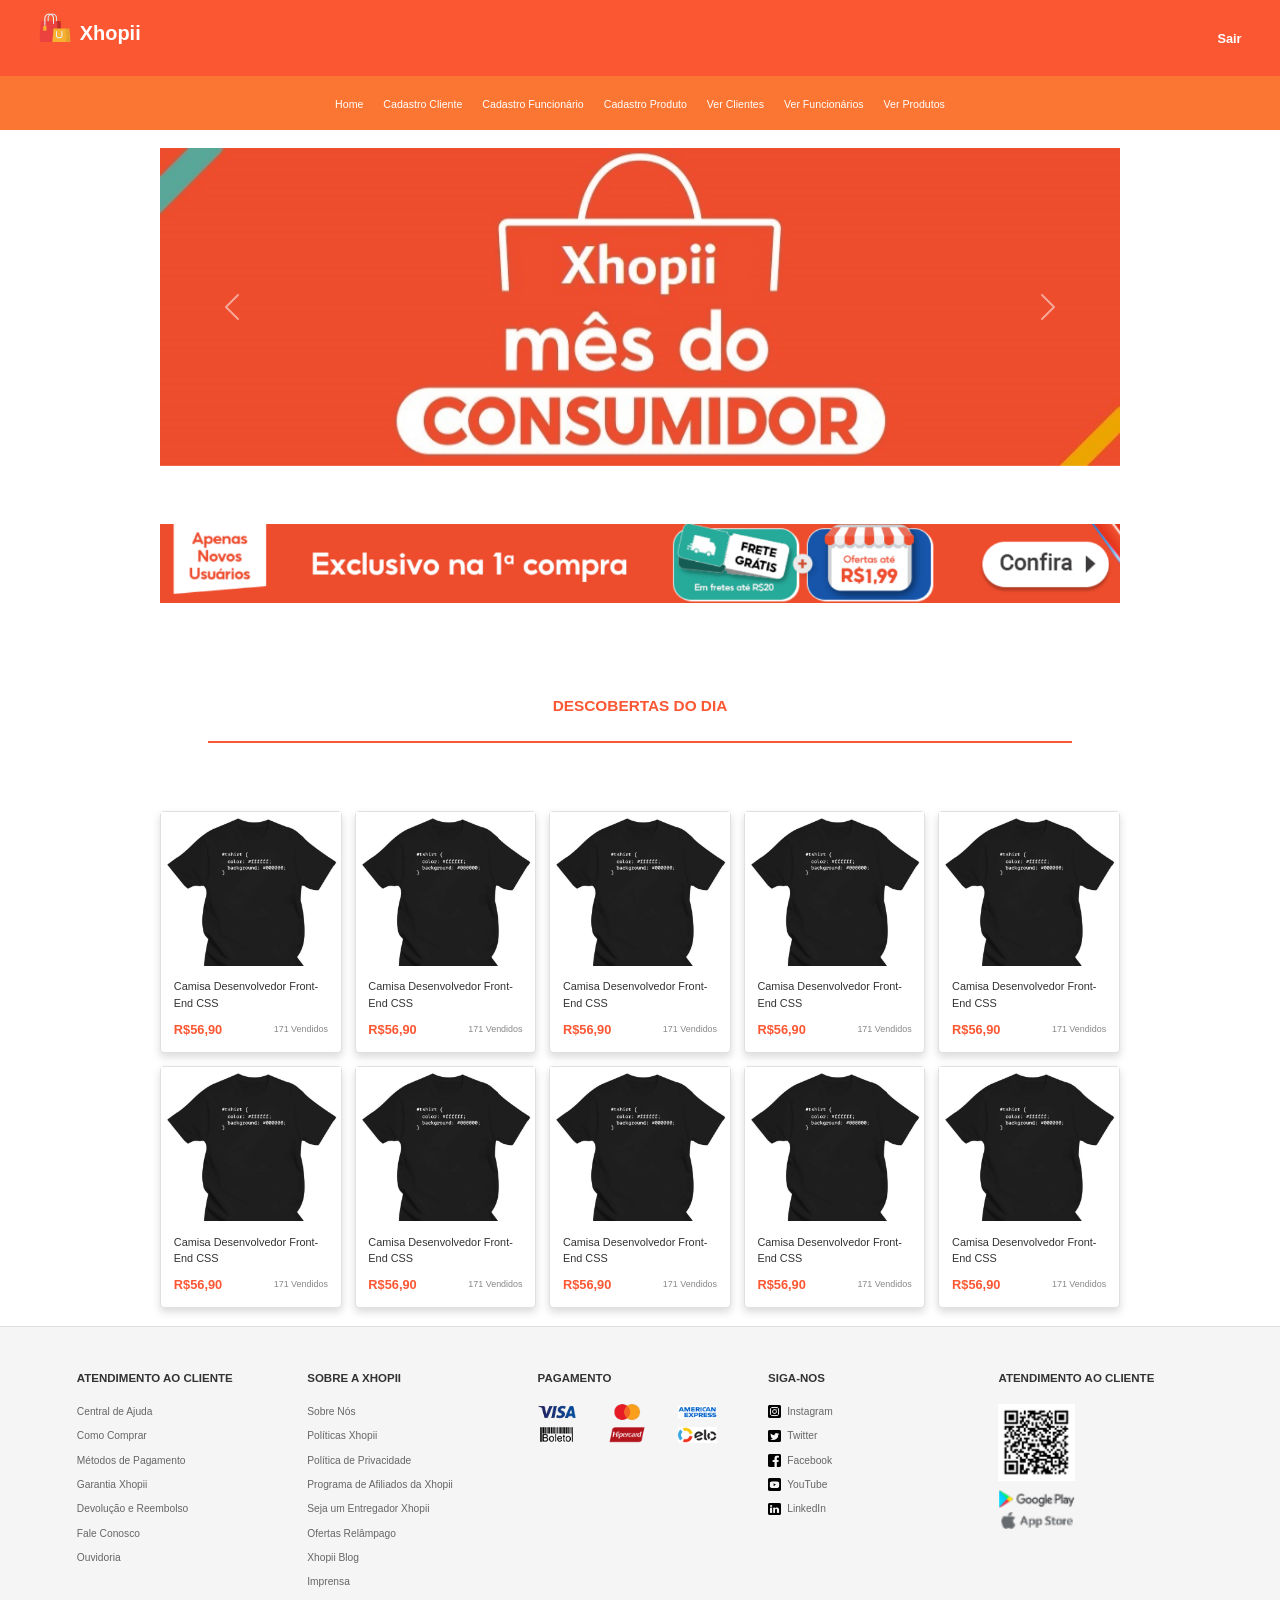
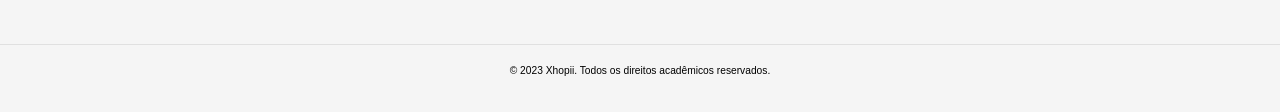
<file: index.html>
<!DOCTYPE html>
<html lang="pt-BR">
<head>
    <meta charset="UTF-8">
    <meta name="viewport" content="width=device-width, initial-scale=1.0">
    <title>Xhopii - Home</title>
    <link href="https://cdn.jsdelivr.net/npm/bootstrap@5.3.0/dist/css/bootstrap.min.css" rel="stylesheet">
    <link rel="stylesheet" href="assets/style.css">
</head>
<body class="pagina-branca">
    <header>
        <section class="header-logo">
            <figure>
                <img src="assets/img/logo.png" alt="Xhopii Logo">
            </figure>
            <h1>Xhopii</h1>
        </section>
        <a href="view/login.html" id="botao-sair">Sair</a>
    </header>
    
    <nav class="nav-laranja">
        <ul>
            <li><a href="index.html">Home</a></li>
            <li><a href="view/cadastro-cliente.html">Cadastro Cliente</a></li>
            <li><a href="view/cadastro-funcionario.html">Cadastro Funcionário</a></li>
            <li><a href="view/cadastro-produto.html">Cadastro Produto</a></li>
            <li><a href="view/visualizar-clientes.html">Ver Clientes</a></li>
            <li><a href="view/visualizar-funcionarios.html">Ver Funcionários</a></li>
            <li><a href="view/visualizar-produtos.html">Ver Produtos</a></li>
        </ul>
    </nav>
    
    <main class="home-main">
        <section id="carrossel-promocoes" class="carousel slide" data-bs-ride="carousel">
            <section class="carousel-inner">
                <article class="carousel-item active">
                    <img src="assets/img/carousel-1.jpg" class="d-block w-100" alt="Promoção 1">
                </article>
                <article class="carousel-item">
                    <img src="assets/img/carousel-2.jpg" class="d-block w-100" alt="Promoção 2">
                </article>
                <article class="carousel-item">
                    <img src="assets/img/carousel-3.jpg" class="d-block w-100" alt="Promoção 3">
                </article>
                <article class="carousel-item">
                    <img src="assets/img/carousel-4.jpg" class="d-block w-100" alt="Promoção 4">
                </article>
            </section>
            <button class="carousel-control-prev" type="button" data-bs-target="#carrossel-promocoes" data-bs-slide="prev">
                <span class="carousel-control-prev-icon" aria-hidden="true"></span>
                <span class="visually-hidden">Anterior</span>
            </button>
            <button class="carousel-control-next" type="button" data-bs-target="#carrossel-promocoes" data-bs-slide="next">
                <span class="carousel-control-next-icon" aria-hidden="true"></span>
                <span class="visually-hidden">Próximo</span>
            </button>
        </section>

        <section id="banner-frete">
            <img src="assets/img/home-promocao.png" alt="Exclusivo 1ª compra" style="width: 100%;">
        </section>

        <section class="divisor-titulo">
            <h2>DESCOBERTAS DO DIA</h2>
        </section>

        <section id="produtos-grid">
            <a href="view/visualizar-produto.html" class="produto-card">
                <img src="assets/img/camiseta-preta.png" alt="Camisa CSS">
                <article class="produto-card-info">
                    <p class="produto-nome">Camisa Desenvolvedor Front-End CSS</p>
                    <section class="produto-card-rodape">
                        <span class="produto-preco">R$56,90</span>
                        <span class="produto-vendas">171 Vendidos</span>
                    </section>
                </article>
            </a>
            <a href="view/visualizar-produto.html" class="produto-card">
                <img src="assets/img/camiseta-preta.png" alt="Camisa CSS">
                <article class="produto-card-info">
                    <p class="produto-nome">Camisa Desenvolvedor Front-End CSS</p>
                    <section class="produto-card-rodape">
                        <span class="produto-preco">R$56,90</span>
                        <span class="produto-vendas">171 Vendidos</span>
                    </section>
                </article>
            </a>
            <a href="view/visualizar-produto.html" class="produto-card">
                <img src="assets/img/camiseta-preta.png" alt="Camisa CSS">
                <article class="produto-card-info">
                    <p class="produto-nome">Camisa Desenvolvedor Front-End CSS</p>
                    <section class="produto-card-rodape">
                        <span class="produto-preco">R$56,90</span>
                        <span class="produto-vendas">171 Vendidos</span>
                    </section>
                </article>
            </a>
            <a href="view/visualizar-produto.html" class="produto-card">
                <img src="assets/img/camiseta-preta.png" alt="Camisa CSS">
                <article class="produto-card-info">
                    <p class="produto-nome">Camisa Desenvolvedor Front-End CSS</p>
                    <section class="produto-card-rodape">
                        <span class="produto-preco">R$56,90</span>
                        <span class="produto-vendas">171 Vendidos</span>
                    </section>
                </article>
            </a>
            <a href="view/visualizar-produto.html" class="produto-card">
                <img src="assets/img/camiseta-preta.png" alt="Camisa CSS">
                <article class="produto-card-info">
                    <p class="produto-nome">Camisa Desenvolvedor Front-End CSS</p>
                    <section class="produto-card-rodape">
                        <span class="produto-preco">R$56,90</span>
                        <span class="produto-vendas">171 Vendidos</span>
                    </section>
                </article>
            </a>
            <a href="view/visualizar-produto.html" class="produto-card">
                <img src="assets/img/camiseta-preta.png" alt="Camisa CSS">
                <article class="produto-card-info">
                    <p class="produto-nome">Camisa Desenvolvedor Front-End CSS</p>
                    <section class="produto-card-rodape">
                        <span class="produto-preco">R$56,90</span>
                        <span class="produto-vendas">171 Vendidos</span>
                    </section>
                </article>
            </a>
            <a href="view/visualizar-produto.html" class="produto-card">
                <img src="assets/img/camiseta-preta.png" alt="Camisa CSS">
                <article class="produto-card-info">
                    <p class="produto-nome">Camisa Desenvolvedor Front-End CSS</p>
                    <section class="produto-card-rodape">
                        <span class="produto-preco">R$56,90</span>
                        <span class="produto-vendas">171 Vendidos</span>
                    </section>
                </article>
            </a>
            <a href="view/visualizar-produto.html" class="produto-card">
                <img src="assets/img/camiseta-preta.png" alt="Camisa CSS">
                <article class="produto-card-info">
                    <p class="produto-nome">Camisa Desenvolvedor Front-End CSS</p>
                    <section class="produto-card-rodape">
                        <span class="produto-preco">R$56,90</span>
                        <span class="produto-vendas">171 Vendidos</span>
                    </section>
                </article>
            </a>
            <a href="view/visualizar-produto.html" class="produto-card">
                <img src="assets/img/camiseta-preta.png" alt="Camisa CSS">
                <article class="produto-card-info">
                    <p class="produto-nome">Camisa Desenvolvedor Front-End CSS</p>
                    <section class="produto-card-rodape">
                        <span class="produto-preco">R$56,90</span>
                        <span class="produto-vendas">171 Vendidos</span>
                    </section>
                </article>
            </a>
            <a href="view/visualizar-produto.html" class="produto-card">
                <img src="assets/img/camiseta-preta.png" alt="Camisa CSS">
                <article class="produto-card-info">
                    <p class="produto-nome">Camisa Desenvolvedor Front-End CSS</p>
                    <section class="produto-card-rodape">
                        <span class="produto-preco">R$56,90</span>
                        <span class="produto-vendas">171 Vendidos</span>
                    </section>
                </article>
            </a>
        </section>
    </main>

    <footer>
        <section class="footer-container">
            <article class="footer-coluna">
                <h4>ATENDIMENTO AO CLIENTE</h4>
                <ul>
                    <li><a href="#">Central de Ajuda</a></li>
                    <li><a href="#">Como Comprar</a></li>
                    <li><a href="#">Métodos de Pagamento</a></li>
                    <li><a href="#">Garantia Xhopii</a></li>
                    <li><a href="#">Devolução e Reembolso</a></li>
                    <li><a href="#">Fale Conosco</a></li>
                    <li><a href="#">Ouvidoria</a></li>
                </ul>
            </article>
            
            <article class="footer-coluna">
                <h4>SOBRE A XHOPII</h4>
                <ul>
                    <li><a href="#">Sobre Nós</a></li>
                    <li><a href="#">Políticas Xhopii</a></li>
                    <li><a href="#">Política de Privacidade</a></li>
                    <li><a href="#">Programa de Afiliados da Xhopii</a></li>
                    <li><a href="#">Seja um Entregador Xhopii</a></li>
                    <li><a href="#">Ofertas Relâmpago</a></li>
                    <li><a href="#">Xhopii Blog</a></li>
                    <li><a href="#">Imprensa</a></li>
                </ul>
            </article>
            
            <article class="footer-coluna">
                <h4>PAGAMENTO</h4>
                <section class="pagamento-icones">
                    <img src="assets/img/logo-visa.png" alt="Visa">
                    <img src="assets/img/logo-mastercard.png" alt="Mastercard">
                    <img src="assets/img/logo-american-express.png" alt="American Express">
                    <img src="assets/img/logo-boleto.png" alt="Boleto">
                    <img src="assets/img/logo-hipercard.png" alt="Hipercard">
                    <img src="assets/img/logo-elo.png" alt="Elo">
                </section>
            </article>
            
            <article class="footer-coluna">
                <h4>SIGA-NOS</h4>
                <ul>
                    <li><a href="#"><img src="assets/img/logo-instagram.png" alt="Instagram"> Instagram</a></li>
                    <li><a href="#"><img src="assets/img/logo-twitter.png" alt="Twitter"> Twitter</a></li>
                    <li><a href="#"><img src="assets/img/logo-facebook.png" alt="Facebook"> Facebook</a></li>
                    <li><a href="#"><img src="assets/img/logo-youtube.png" alt="YouTube"> YouTube</a></li>
                    <li><a href="#"><img src="assets/img/logo-linkedln.png" alt="LinkedIn"> LinkedIn</a></li>
                </ul>
            </article>

            <article class="footer-coluna">
                <h4>ATENDIMENTO AO CLIENTE</h4>
                <img src="assets/img/qr-code.png" alt="QR Code" class="qr-code">
                <section class="app-links">
                    <img src="assets/img/logo-google-play.png" alt="Google Play">
                    <img src="assets/img/logo-store-apple.png" alt="App Store">
                </section>
            </article>
        </section>

        <section class="footer-bottom">
            <p>© 2023 Xhopii. Todos os direitos acadêmicos reservados.</p>
        </section>
    </footer>

    <script src="https://cdn.jsdelivr.net/npm/bootstrap@5.3.0/dist/js/bootstrap.bundle.min.js"></script>
</body>
</html>
</file>
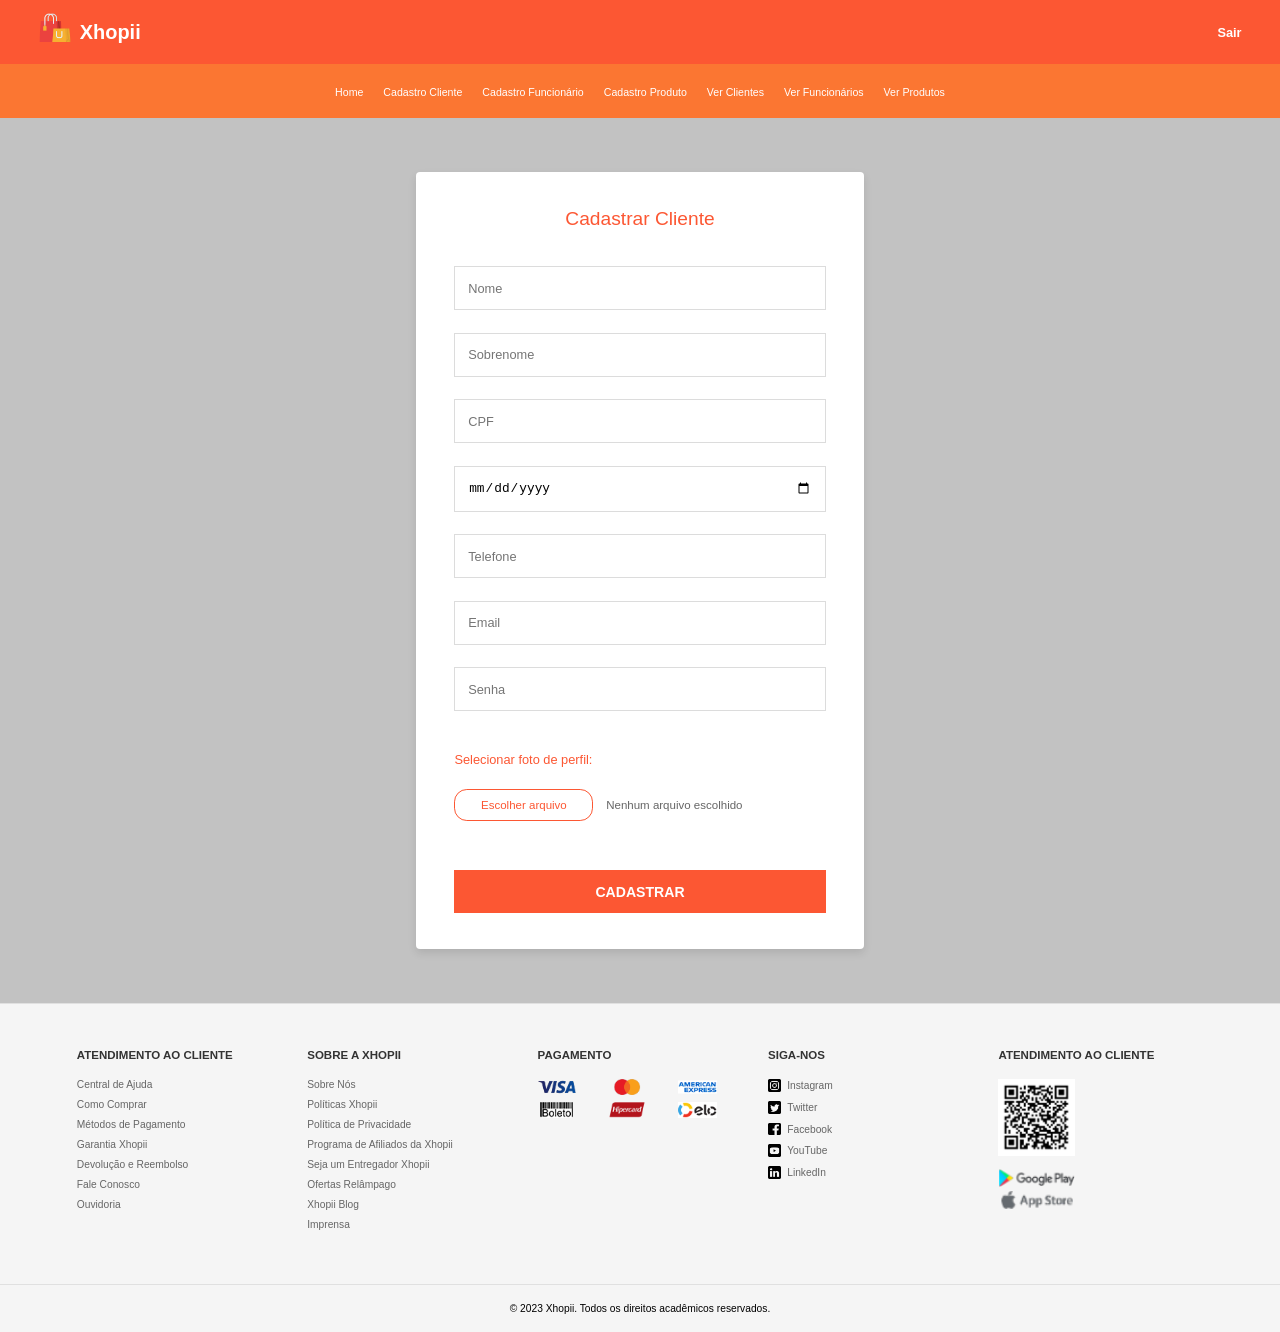
<file: view/cadastro-cliente.html>
<!DOCTYPE html>
<html lang="pt-BR">
<head>
    <meta charset="UTF-8">
    <meta name="viewport" content="width=device-width, initial-scale=1.0">
    <link rel="stylesheet" href="../assets/style.css">
    <title>Xhopii - Cadastrar Cliente</title>
</head>
<body class="fundo-c2c2c2">
    <header>
        <section class="header-logo">
            <figure>
                <img src="../assets/img/logo.png" alt="Xhopii Logo">
            </figure>
            <h1>Xhopii</h1>
        </section>
        <a href="login.html" id="botao-sair">Sair</a>
    </header>

    <nav class="nav-laranja">
        <ul>
            <li><a href="../index.html">Home</a></li>
            <li><a href="cadastro-cliente.html">Cadastro Cliente</a></li>
            <li><a href="cadastro-funcionario.html">Cadastro Funcionário</a></li>
            <li><a href="cadastro-produto.html">Cadastro Produto</a></li>
            <li><a href="visualizar-clientes.html">Ver Clientes</a></li>
            <li><a href="visualizar-funcionarios.html">Ver Funcionários</a></li>
            <li><a href="visualizar-produtos.html">Ver Produtos</a></li>
        </ul>
    </nav>

    <main class="cadastro-main">
        <article class="cadastro-caixa">
            <h2>Cadastrar Cliente</h2>
            <form class="cadastro-form" id="form-cliente">
                <input type="text" placeholder="Nome" required>
                <input type="text" placeholder="Sobrenome" required>
                <input type="text" inputmode="numeric" placeholder="CPF" oninput="this.value = this.value.replace(/[^0-9]/g, '')" required>
                <input type="date" required>
                <input type="tel" inputmode="numeric" placeholder="Telefone" oninput="this.value = this.value.replace(/[^0-9]/g, '')" required>
                <input type="email" placeholder="Email" required>
                <input type="password" placeholder="Senha" required>

                <section class="file-input-container">
                    <p>Selecionar foto de perfil:</p>
                    <label for="foto-cliente" class="custom-file-upload">
                        Escolher arquivo
                    </label>
                    <span id="file-name-cliente">Nenhum arquivo escolhido</span>
                    <input type="file" id="foto-cliente" accept="image/*">
                </section>

                <button type="submit">CADASTRAR</button>
            </form>
        </article>
    </main>

    <footer>
        <section class="footer-container">
            <article class="footer-coluna">
                <h4>ATENDIMENTO AO CLIENTE</h4>
                <ul>
                    <li><a href="#">Central de Ajuda</a></li>
                    <li><a href="#">Como Comprar</a></li>
                    <li><a href="#">Métodos de Pagamento</a></li>
                    <li><a href="#">Garantia Xhopii</a></li>
                    <li><a href="#">Devolução e Reembolso</a></li>
                    <li><a href="#">Fale Conosco</a></li>
                    <li><a href="#">Ouvidoria</a></li>
                </ul>
            </article>
            
            <article class="footer-coluna">
                <h4>SOBRE A XHOPII</h4>
                <ul>
                    <li><a href="#">Sobre Nós</a></li>
                    <li><a href="#">Políticas Xhopii</a></li>
                    <li><a href="#">Política de Privacidade</a></li>
                    <li><a href="#">Programa de Afiliados da Xhopii</a></li>
                    <li><a href="#">Seja um Entregador Xhopii</a></li>
                    <li><a href="#">Ofertas Relâmpago</a></li>
                    <li><a href="#">Xhopii Blog</a></li>
                    <li><a href="#">Imprensa</a></li>
                </ul>
            </article>
            
            <article class="footer-coluna">
                <h4>PAGAMENTO</h4>
                <section class="pagamento-icones">
                    <img src="../assets/img/logo-visa.png" alt="Visa">
                    <img src="../assets/img/logo-mastercard.png" alt="Mastercard">
                    <img src="../assets/img/logo-american-express.png" alt="American Express">
                    <img src="../assets/img/logo-boleto.png" alt="Boleto">
                    <img src="../assets/img/logo-hipercard.png" alt="Hipercard">
                    <img src="../assets/img/logo-elo.png" alt="Elo">
                </section>
            </article>
            
            <article class="footer-coluna">
                <h4>SIGA-NOS</h4>
                <ul>
                    <li><a href="#"><img src="../assets/img/logo-instagram.png" alt="Instagram"> Instagram</a></li>
                    <li><a href="#"><img src="../assets/img/logo-twitter.png" alt="Twitter"> Twitter</a></li>
                    <li><a href="#"><img src="../assets/img/logo-facebook.png" alt="Facebook"> Facebook</a></li>
                    <li><a href="#"><img src="../assets/img/logo-youtube.png" alt="YouTube"> YouTube</a></li>
                    <li><a href="#"><img src="../assets/img/logo-linkedln.png" alt="LinkedIn"> LinkedIn</a></li>
                </ul>
            </article>

            <article class="footer-coluna">
                <h4>ATENDIMENTO AO CLIENTE</h4>
                <img src="../assets/img/qr-code.png" alt="QR Code" class="qr-code">
                <section class="app-links">
                    <img src="../assets/img/logo-google-play.png" alt="Google Play">
                    <img src="../assets/img/logo-store-apple.png" alt="App Store">
                </section>
            </article>
        </section>

        <section class="footer-bottom">
            <p>© 2023 Xhopii. Todos os direitos acadêmicos reservados.</p>
        </section>
    </footer>

    <script src="../assets/script.js" defer></script>
</body>
</html>
</file>
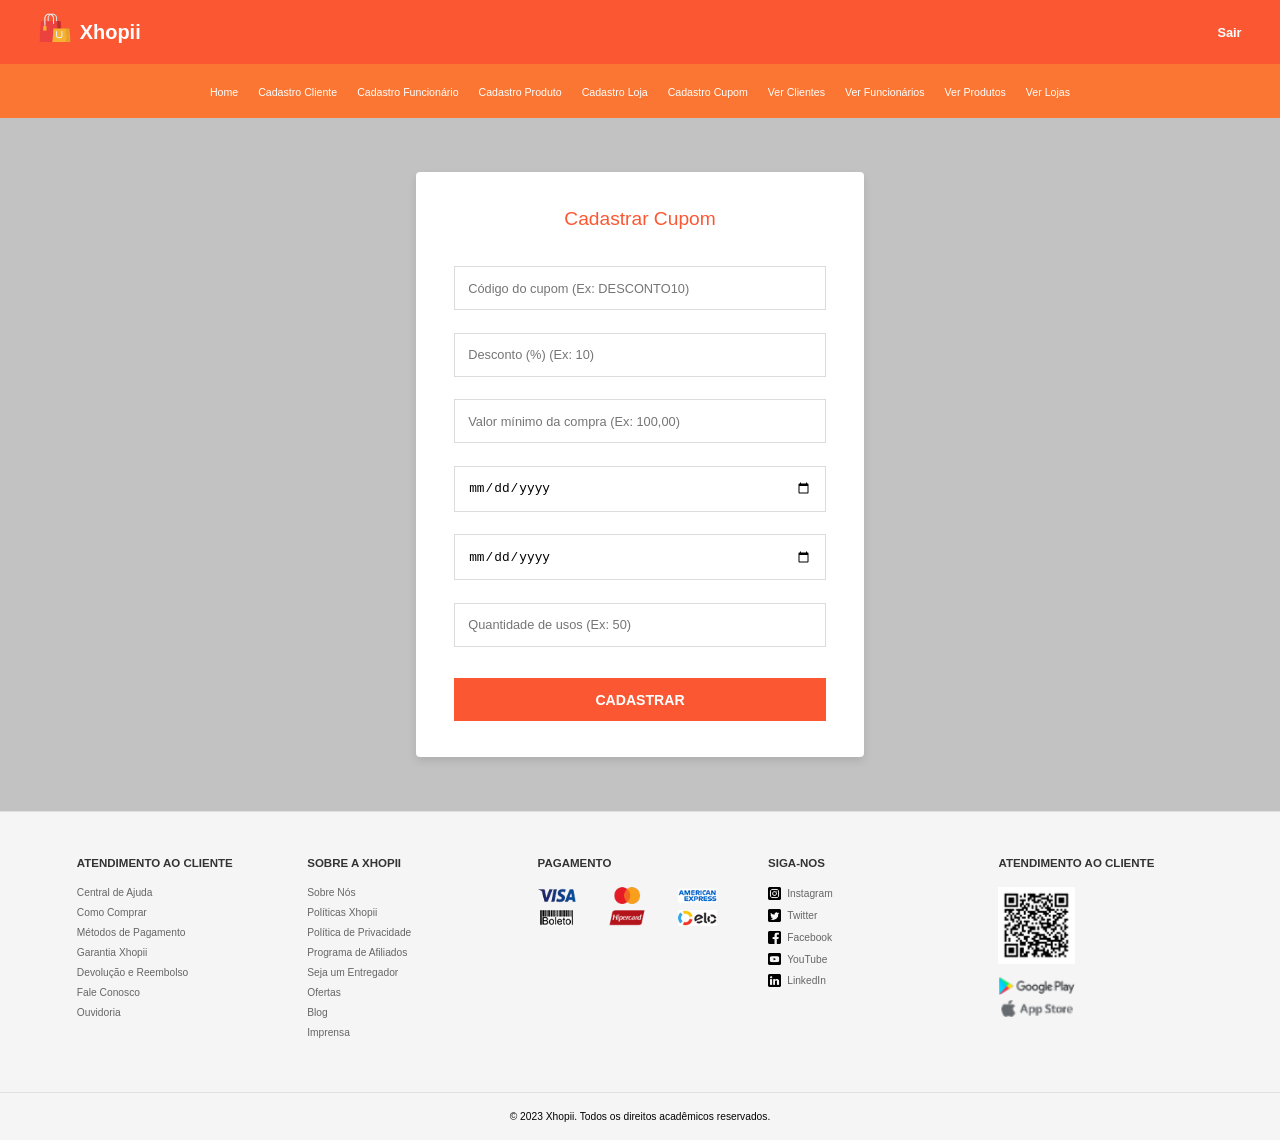
<file: view/cadastro-cupom.html>
<!DOCTYPE html>
<html lang="pt-BR">
<head>
    <meta charset="UTF-8">
    <meta name="viewport" content="width=device-width, initial-scale=1.0">
    <link rel="stylesheet" href="../assets/style.css">
    <title>Xhopii - Cadastrar Cupom</title>
</head>

<body class="fundo-c2c2c2">
    <header>
        <section class="header-logo">
            <figure>
                <img src="../assets/img/logo.png" alt="Xhopii Logo">
            </figure>
            <h1>Xhopii</h1>
        </section>
        <a href="login.html" id="botao-sair">Sair</a>
    </header>

    <nav class="nav-laranja">
        <ul>
            <li><a href="../index.html">Home</a></li>
            <li><a href="cadastro-cliente.html">Cadastro Cliente</a></li>
            <li><a href="cadastro-funcionario.html">Cadastro Funcionário</a></li>
            <li><a href="cadastro-produto.html">Cadastro Produto</a></li>
            <li><a href="cadastro-loja.html">Cadastro Loja</a></li>
            <li><a href="cadastro-cupom.html">Cadastro Cupom</a></li>
            <li><a href="visualizar-clientes.html">Ver Clientes</a></li>
            <li><a href="visualizar-funcionarios.html">Ver Funcionários</a></li>
            <li><a href="visualizar-produtos.html">Ver Produtos</a></li>
            <li><a href="visualizar-lojas.html">Ver Lojas</a></li>
        </ul>
    </nav>

    <main class="cadastro-main">
        <section class="cadastro-caixa">
            <h2>Cadastrar Cupom</h2>

            <form class="cadastro-form" id="form-cupom">
                <input type="text" placeholder="Código do cupom (Ex: DESCONTO10)" required>
                <input type="text" inputmode="numeric" placeholder="Desconto (%) (Ex: 10)" oninput="this.value = this.value.replace(/[^0-9]/g, '')" required>
                <input type="text" inputmode="numeric" placeholder="Valor mínimo da compra (Ex: 100,00)" oninput="this.value = this.value.replace(/[^0-9.,]/g, '')" required>
                <input type="date" title="Data de Início" required>
                <input type="date" title="Data de Validade" required>
                <input type="text" inputmode="numeric" placeholder="Quantidade de usos (Ex: 50)" oninput="this.value = this.value.replace(/[^0-9]/g, '')" required>

                <button type="submit">CADASTRAR</button>
            </form>
        </section>
    </main>

    <footer>
        <section class="footer-container">
            <article class="footer-coluna">
                <h4>ATENDIMENTO AO CLIENTE</h4>
                <ul>
                    <li><a href="#">Central de Ajuda</a></li>
                    <li><a href="#">Como Comprar</a></li>
                    <li><a href="#">Métodos de Pagamento</a></li>
                    <li><a href="#">Garantia Xhopii</a></li>
                    <li><a href="#">Devolução e Reembolso</a></li>
                    <li><a href="#">Fale Conosco</a></li>
                    <li><a href="#">Ouvidoria</a></li>
                </ul>
            </article>

            <article class="footer-coluna">
                <h4>SOBRE A XHOPII</h4>
                <ul>
                    <li><a href="#">Sobre Nós</a></li>
                    <li><a href="#">Políticas Xhopii</a></li>
                    <li><a href="#">Política de Privacidade</a></li>
                    <li><a href="#">Programa de Afiliados</a></li>
                    <li><a href="#">Seja um Entregador</a></li>
                    <li><a href="#">Ofertas</a></li>
                    <li><a href="#">Blog</a></li>
                    <li><a href="#">Imprensa</a></li>
                </ul>
            </article>

            <article class="footer-coluna">
                <h4>PAGAMENTO</h4>
                <section class="pagamento-icones">
                    <img src="../assets/img/logo-visa.png" alt="Visa">
                    <img src="../assets/img/logo-mastercard.png" alt="Mastercard">
                    <img src="../assets/img/logo-american-express.png" alt="Amex">
                    <img src="../assets/img/logo-boleto.png" alt="Boleto">
                    <img src="../assets/img/logo-hipercard.png" alt="Hipercard">
                    <img src="../assets/img/logo-elo.png" alt="Elo">
                </section>
            </article>

            <article class="footer-coluna">
                <h4>SIGA-NOS</h4>
                <ul>
                    <li><a href="#"><img src="../assets/img/logo-instagram.png" alt="Instagram"> Instagram</a></li>
                    <li><a href="#"><img src="../assets/img/logo-twitter.png" alt="Twitter"> Twitter</a></li>
                    <li><a href="#"><img src="../assets/img/logo-facebook.png" alt="Facebook"> Facebook</a></li>
                    <li><a href="#"><img src="../assets/img/logo-youtube.png" alt="YouTube"> YouTube</a></li>
                    <li><a href="#"><img src="../assets/img/logo-linkedln.png" alt="LinkedIn"> LinkedIn</a></li>
                </ul>
            </article>

            <article class="footer-coluna">
                <h4>ATENDIMENTO AO CLIENTE</h4>
                <img src="../assets/img/qr-code.png" alt="QR Code" class="qr-code">
                <section class="app-links">
                    <img src="../assets/img/logo-google-play.png" alt="Google Play">
                    <img src="../assets/img/logo-store-apple.png" alt="App Store">
                </section>
            </article>
        </section>

        <section class="footer-bottom">
            <p>© 2023 Xhopii. Todos os direitos acadêmicos reservados.</p>
        </section>
    </footer>

    <script src="../assets/script.js" defer></script>
</body>
</html>
</file>
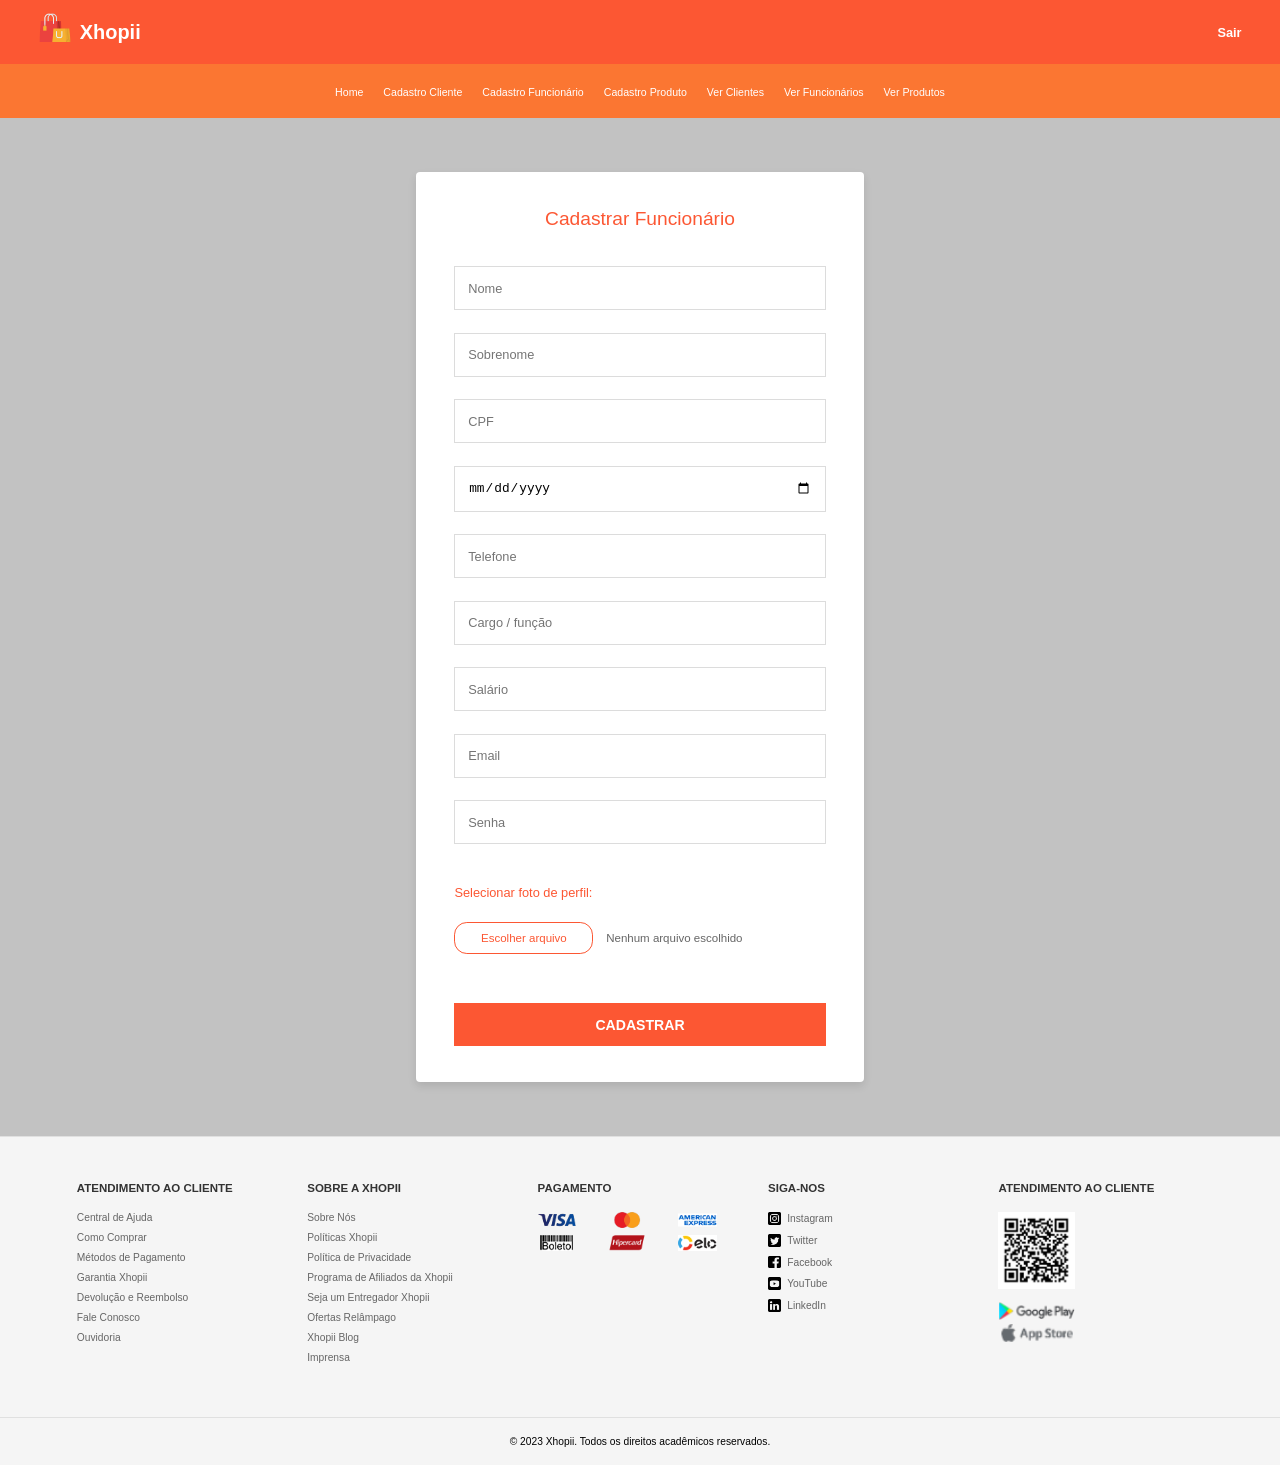
<file: view/cadastro-funcionario.html>
<!DOCTYPE html>
<html lang="pt-BR">
<head>
    <meta charset="UTF-8">
    <meta name="viewport" content="width=device-width, initial-scale=1.0">
    <link rel="stylesheet" href="../assets/style.css">
    <title>Xhopii - Cadastrar Funcionário</title>
</head>
<body class="fundo-c2c2c2">
    <header>
        <section class="header-logo">
            <figure>
                <img src="../assets/img/logo.png" alt="Xhopii Logo">
            </figure>
            <h1>Xhopii</h1>
        </section>
        <a href="login.html" id="botao-sair">Sair</a>
    </header>

    <nav class="nav-laranja">
        <ul>
            <li><a href="../index.html">Home</a></li>
            <li><a href="cadastro-cliente.html">Cadastro Cliente</a></li>
            <li><a href="cadastro-funcionario.html">Cadastro Funcionário</a></li>
            <li><a href="cadastro-produto.html">Cadastro Produto</a></li>
            <li><a href="visualizar-clientes.html">Ver Clientes</a></li>
            <li><a href="visualizar-funcionarios.html">Ver Funcionários</a></li>
            <li><a href="visualizar-produtos.html">Ver Produtos</a></li>
        </ul>
    </nav>

    <main class="cadastro-main">
        <article class="cadastro-caixa">
            <h2>Cadastrar Funcionário</h2>
            <form class="cadastro-form" id="form-funcionario">
                <input type="text" placeholder="Nome" required>
                <input type="text" placeholder="Sobrenome" required>
                <input type="text" inputmode="numeric" placeholder="CPF" oninput="this.value = this.value.replace(/[^0-9]/g, '')" required>
                <input type="date" required>
                <input type="tel" inputmode="numeric" placeholder="Telefone" oninput="this.value = this.value.replace(/[^0-9]/g, '')" required>
                <input type="text" placeholder="Cargo / função" required>
                <input type="text" inputmode="numeric" placeholder="Salário" oninput="this.value = this.value.replace(/[^0-9.,]/g, '')" required>
                <input type="email" placeholder="Email" required>
                <input type="password" placeholder="Senha" required>

                <section class="file-input-container">
                    <p>Selecionar foto de perfil:</p>
                    <label for="foto-funcionario" class="custom-file-upload">
                        Escolher arquivo
                    </label>
                    <span id="file-name-funcionario">Nenhum arquivo escolhido</span>
                    <input type="file" id="foto-funcionario" accept="image/*">
                </section>

                <button type="submit">CADASTRAR</button>
            </form>
        </article>
    </main>

    <footer>
        <section class="footer-container">
            <article class="footer-coluna">
                <h4>ATENDIMENTO AO CLIENTE</h4>
                <ul>
                    <li><a href="#">Central de Ajuda</a></li>
                    <li><a href="#">Como Comprar</a></li>
                    <li><a href="#">Métodos de Pagamento</a></li>
                    <li><a href="#">Garantia Xhopii</a></li>
                    <li><a href="#">Devolução e Reembolso</a></li>
                    <li><a href="#">Fale Conosco</a></li>
                    <li><a href="#">Ouvidoria</a></li>
                </ul>
            </article>
            
            <article class="footer-coluna">
                <h4>SOBRE A XHOPII</h4>
                <ul>
                    <li><a href="#">Sobre Nós</a></li>
                    <li><a href="#">Políticas Xhopii</a></li>
                    <li><a href="#">Política de Privacidade</a></li>
                    <li><a href="#">Programa de Afiliados da Xhopii</a></li>
                    <li><a href="#">Seja um Entregador Xhopii</a></li>
                    <li><a href="#">Ofertas Relâmpago</a></li>
                    <li><a href="#">Xhopii Blog</a></li>
                    <li><a href="#">Imprensa</a></li>
                </ul>
            </article>
            
            <article class="footer-coluna">
                <h4>PAGAMENTO</h4>
                <section class="pagamento-icones">
                    <img src="../assets/img/logo-visa.png" alt="Visa">
                    <img src="../assets/img/logo-mastercard.png" alt="Mastercard">
                    <img src="../assets/img/logo-american-express.png" alt="American Express">
                    <img src="../assets/img/logo-boleto.png" alt="Boleto">
                    <img src="../assets/img/logo-hipercard.png" alt="Hipercard">
                    <img src="../assets/img/logo-elo.png" alt="Elo">
                </section>
            </article>
            
            <article class="footer-coluna">
                <h4>SIGA-NOS</h4>
                <ul>
                    <li><a href="#"><img src="../assets/img/logo-instagram.png" alt="Instagram"> Instagram</a></li>
                    <li><a href="#"><img src="../assets/img/logo-twitter.png" alt="Twitter"> Twitter</a></li>
                    <li><a href="#"><img src="../assets/img/logo-facebook.png" alt="Facebook"> Facebook</a></li>
                    <li><a href="#"><img src="../assets/img/logo-youtube.png" alt="YouTube"> YouTube</a></li>
                    <li><a href="#"><img src="../assets/img/logo-linkedln.png" alt="LinkedIn"> LinkedIn</a></li>
                </ul>
            </article>

            <article class="footer-coluna">
                <h4>ATENDIMENTO AO CLIENTE</h4>
                <img src="../assets/img/qr-code.png" alt="QR Code" class="qr-code">
                <section class="app-links">
                    <img src="../assets/img/logo-google-play.png" alt="Google Play">
                    <img src="../assets/img/logo-store-apple.png" alt="App Store">
                </section>
            </article>
        </section>

        <section class="footer-bottom">
            <p>© 2023 Xhopii. Todos os direitos acadêmicos reservados.</p>
        </section>
    </footer>

    <script src="../assets/script.js" defer></script>
</body>
</html>
</file>
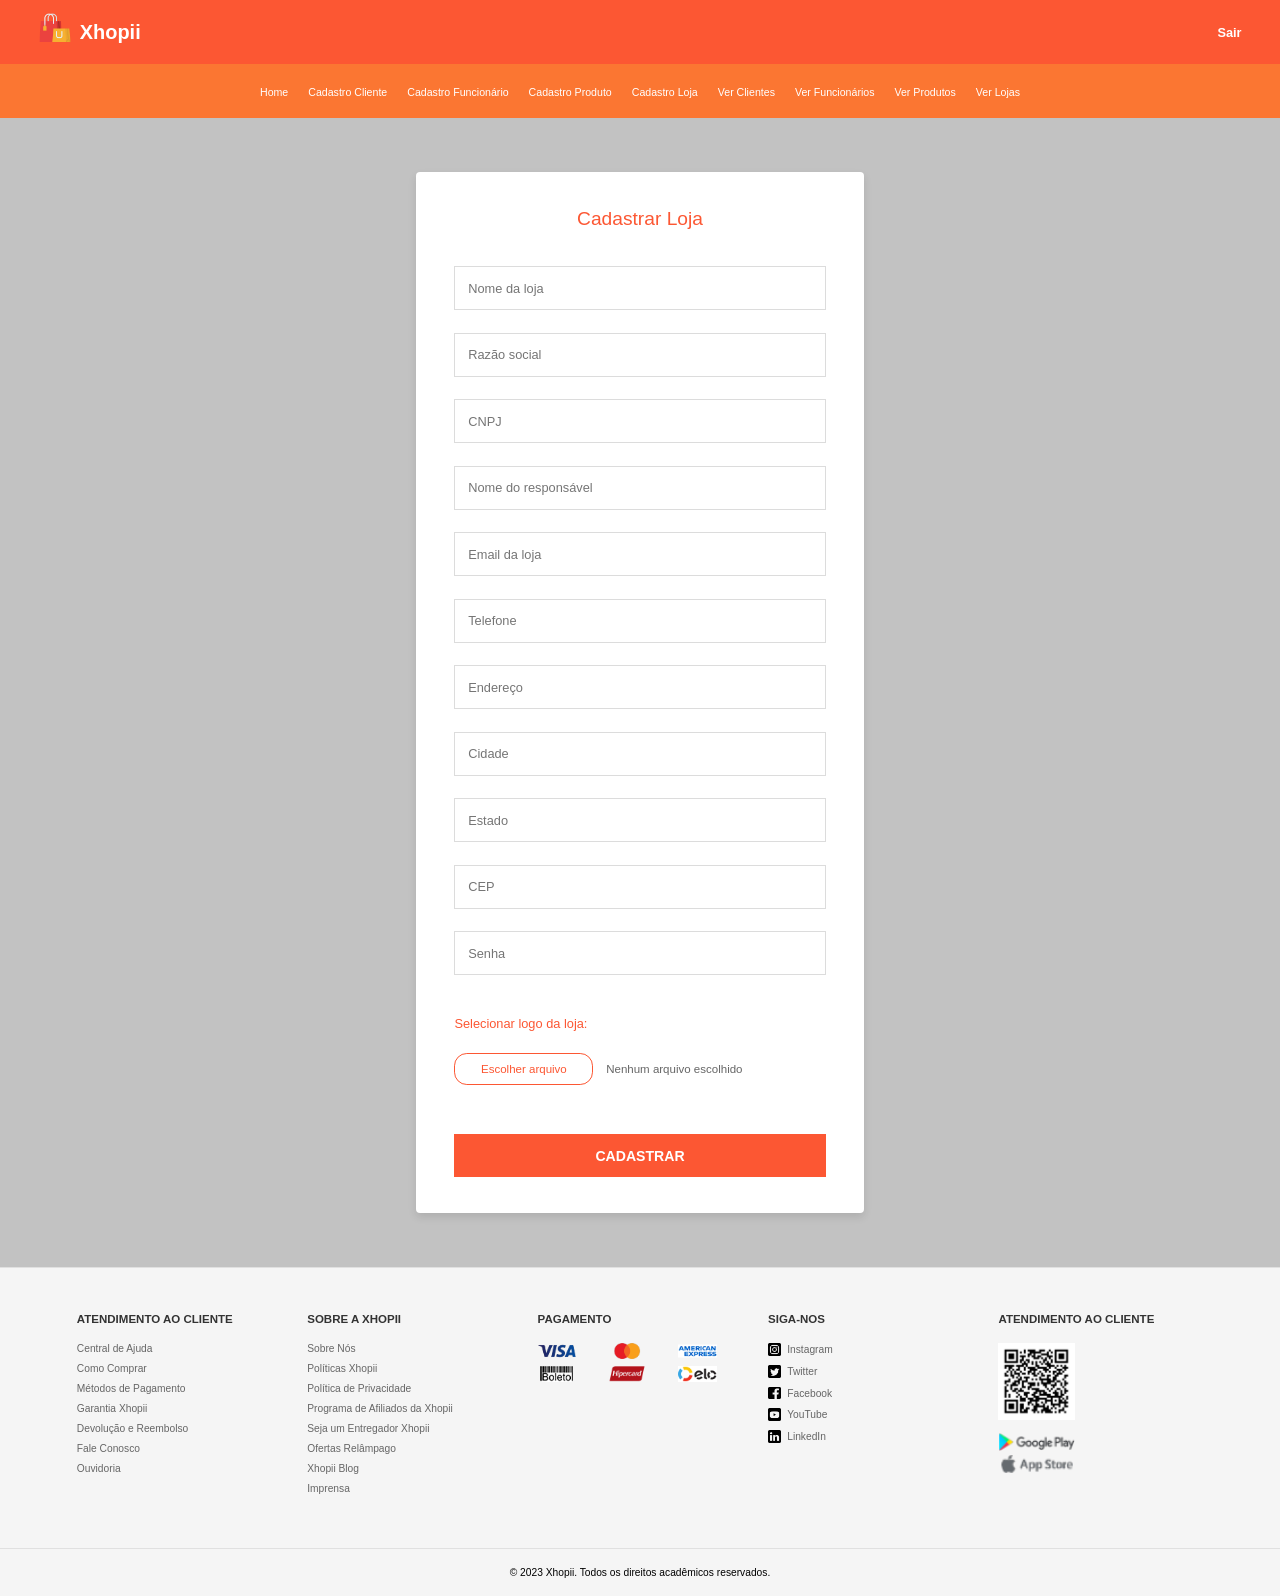
<file: view/cadastro-loja.html>
<!DOCTYPE html>
<html lang="pt-BR">
<head>
    <meta charset="UTF-8">
    <meta name="viewport" content="width=device-width, initial-scale=1.0">
    <link rel="stylesheet" href="../assets/style.css">
    <title>Xhopii - Cadastrar Loja</title>
</head>
<body class="fundo-c2c2c2">
    <header>
        <section class="header-logo">
            <figure>
                <img src="../assets/img/logo.png" alt="Xhopii Logo">
            </figure>
            <h1>Xhopii</h1>
        </section>
        <a href="login.html" id="botao-sair">Sair</a>
    </header>

    <nav class="nav-laranja">
        <ul>
            <li><a href="../index.html">Home</a></li>
            <li><a href="cadastro-cliente.html">Cadastro Cliente</a></li>
            <li><a href="cadastro-funcionario.html">Cadastro Funcionário</a></li>
            <li><a href="cadastro-produto.html">Cadastro Produto</a></li>
            <li><a href="cadastro-loja.html">Cadastro Loja</a></li>
            <li><a href="visualizar-clientes.html">Ver Clientes</a></li>
            <li><a href="visualizar-funcionarios.html">Ver Funcionários</a></li>
            <li><a href="visualizar-produtos.html">Ver Produtos</a></li>
            <li><a href="visualizar-lojas.html">Ver Lojas</a></li>
        </ul>
    </nav>

    <main class="cadastro-main">
        <article class="cadastro-caixa">
            <h2>Cadastrar Loja</h2>
            <form class="cadastro-form" id="form-loja">
                <input type="text" placeholder="Nome da loja" required>
                <input type="text" placeholder="Razão social" required>
                <input type="text" inputmode="numeric" placeholder="CNPJ" oninput="this.value = this.value.replace(/[^0-9]/g, '')" required>
                <input type="text" placeholder="Nome do responsável" required>
                <input type="email" placeholder="Email da loja" required>
                <input type="tel" inputmode="numeric" placeholder="Telefone" oninput="this.value = this.value.replace(/[^0-9]/g, '')" required>
                <input type="text" placeholder="Endereço" required>
                <input type="text" placeholder="Cidade" required>
                <input type="text" placeholder="Estado" required>
                <input type="text" inputmode="numeric" placeholder="CEP" oninput="this.value = this.value.replace(/[^0-9]/g, '')" required>
                <input type="password" placeholder="Senha" required>

                <section class="file-input-container">
                    <p>Selecionar logo da loja:</p>
                    <label for="logo-loja" class="custom-file-upload">
                        Escolher arquivo
                    </label>
                    <span id="file-name-loja">Nenhum arquivo escolhido</span>
                    <input type="file" id="logo-loja" accept="image/*">
                </section>

                <button type="submit">CADASTRAR</button>
            </form>
        </article>
    </main>

    <footer>
        <section class="footer-container">
            <article class="footer-coluna">
                <h4>ATENDIMENTO AO CLIENTE</h4>
                <ul>
                    <li><a href="#">Central de Ajuda</a></li>
                    <li><a href="#">Como Comprar</a></li>
                    <li><a href="#">Métodos de Pagamento</a></li>
                    <li><a href="#">Garantia Xhopii</a></li>
                    <li><a href="#">Devolução e Reembolso</a></li>
                    <li><a href="#">Fale Conosco</a></li>
                    <li><a href="#">Ouvidoria</a></li>
                </ul>
            </article>
            
            <article class="footer-coluna">
                <h4>SOBRE A XHOPII</h4>
                <ul>
                    <li><a href="#">Sobre Nós</a></li>
                    <li><a href="#">Políticas Xhopii</a></li>
                    <li><a href="#">Política de Privacidade</a></li>
                    <li><a href="#">Programa de Afiliados da Xhopii</a></li>
                    <li><a href="#">Seja um Entregador Xhopii</a></li>
                    <li><a href="#">Ofertas Relâmpago</a></li>
                    <li><a href="#">Xhopii Blog</a></li>
                    <li><a href="#">Imprensa</a></li>
                </ul>
            </article>
            
            <article class="footer-coluna">
                <h4>PAGAMENTO</h4>
                <section class="pagamento-icones">
                    <img src="../assets/img/logo-visa.png" alt="Visa">
                    <img src="../assets/img/logo-mastercard.png" alt="Mastercard">
                    <img src="../assets/img/logo-american-express.png" alt="American Express">
                    <img src="../assets/img/logo-boleto.png" alt="Boleto">
                    <img src="../assets/img/logo-hipercard.png" alt="Hipercard">
                    <img src="../assets/img/logo-elo.png" alt="Elo">
                </section>
            </article>
            
            <article class="footer-coluna">
                <h4>SIGA-NOS</h4>
                <ul>
                    <li><a href="#"><img src="../assets/img/logo-instagram.png" alt="Instagram"> Instagram</a></li>
                    <li><a href="#"><img src="../assets/img/logo-twitter.png" alt="Twitter"> Twitter</a></li>
                    <li><a href="#"><img src="../assets/img/logo-facebook.png" alt="Facebook"> Facebook</a></li>
                    <li><a href="#"><img src="../assets/img/logo-youtube.png" alt="YouTube"> YouTube</a></li>
                    <li><a href="#"><img src="../assets/img/logo-linkedln.png" alt="LinkedIn"> LinkedIn</a></li>
                </ul>
            </article>

            <article class="footer-coluna">
                <h4>ATENDIMENTO AO CLIENTE</h4>
                <img src="../assets/img/qr-code.png" alt="QR Code" class="qr-code">
                <section class="app-links">
                    <img src="../assets/img/logo-google-play.png" alt="Google Play">
                    <img src="../assets/img/logo-store-apple.png" alt="App Store">
                </section>
            </article>
        </section>

        <section class="footer-bottom">
            <p>© 2023 Xhopii. Todos os direitos acadêmicos reservados.</p>
        </section>
    </footer>

    <script src="../assets/script.js" defer></script>
</body>
</html>
</file>
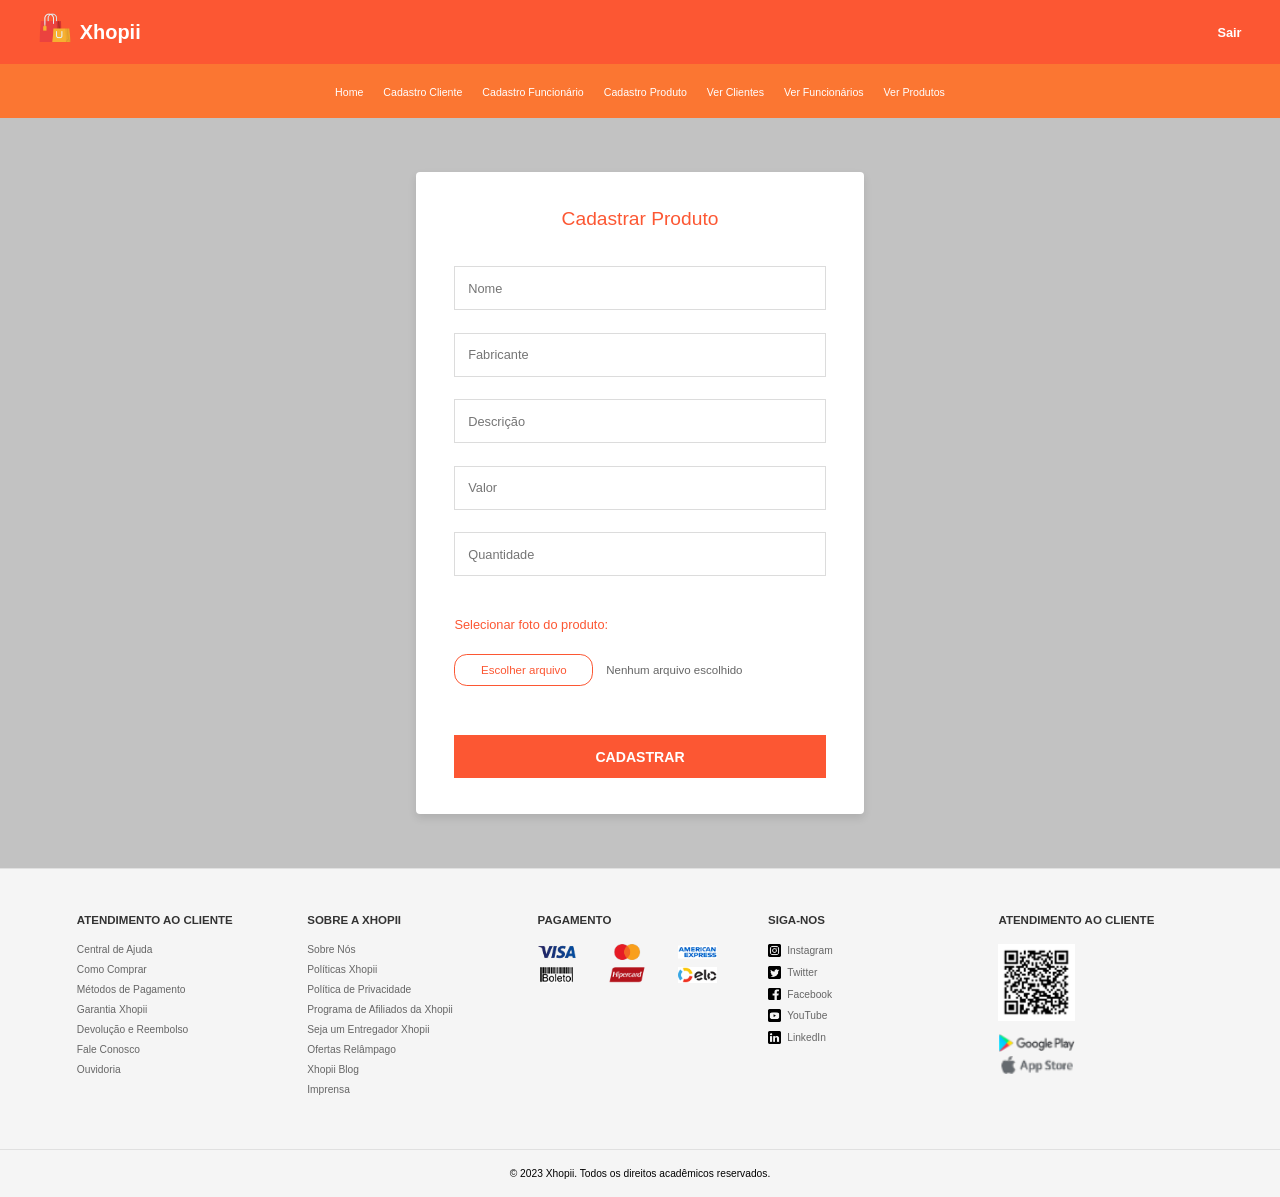
<file: view/cadastro-produto.html>
<!DOCTYPE html>
<html lang="pt-BR">
<head>
    <meta charset="UTF-8">
    <meta name="viewport" content="width=device-width, initial-scale=1.0">
    <link rel="stylesheet" href="../assets/style.css">
    <title>Xhopii - Cadastrar Produto</title>
</head>
<body class="fundo-c2c2c2">
    <header>
        <section class="header-logo">
            <figure>
                <img src="../assets/img/logo.png" alt="Xhopii Logo">
            </figure>
            <h1>Xhopii</h1>
        </section>
        <a href="login.html" id="botao-sair">Sair</a>
    </header>

    <nav class="nav-laranja">
        <ul>
            <li><a href="../index.html">Home</a></li>
            <li><a href="cadastro-cliente.html">Cadastro Cliente</a></li>
            <li><a href="cadastro-funcionario.html">Cadastro Funcionário</a></li>
            <li><a href="cadastro-produto.html">Cadastro Produto</a></li>
            <li><a href="visualizar-clientes.html">Ver Clientes</a></li>
            <li><a href="visualizar-funcionarios.html">Ver Funcionários</a></li>
            <li><a href="visualizar-produtos.html">Ver Produtos</a></li>
        </ul>
    </nav>

    <main class="cadastro-main">
        <article class="cadastro-caixa">
            <h2>Cadastrar Produto</h2>
            <form class="cadastro-form" id="form-produto">
                <input type="text" placeholder="Nome" required>
                <input type="text" placeholder="Fabricante" required>
                <input type="text" placeholder="Descrição" required>
                <input type="text" inputmode="numeric" placeholder="Valor" oninput="this.value = this.value.replace(/[^0-9.,]/g, '')" required>
                <input type="text" inputmode="numeric" placeholder="Quantidade" oninput="this.value = this.value.replace(/[^0-9]/g, '')" required>

                <section class="file-input-container">
                    <p>Selecionar foto do produto:</p>
                    <label for="foto-produto" class="custom-file-upload">
                        Escolher arquivo
                    </label>
                    <span id="file-name-produto">Nenhum arquivo escolhido</span>
                    <input type="file" id="foto-produto" accept="image/*">
                </section>

                <button type="submit">CADASTRAR</button>
            </form>
        </article>
    </main>

    <footer>
        <section class="footer-container">
            <article class="footer-coluna">
                <h4>ATENDIMENTO AO CLIENTE</h4>
                <ul>
                    <li><a href="#">Central de Ajuda</a></li>
                    <li><a href="#">Como Comprar</a></li>
                    <li><a href="#">Métodos de Pagamento</a></li>
                    <li><a href="#">Garantia Xhopii</a></li>
                    <li><a href="#">Devolução e Reembolso</a></li>
                    <li><a href="#">Fale Conosco</a></li>
                    <li><a href="#">Ouvidoria</a></li>
                </ul>
            </article>
            
            <article class="footer-coluna">
                <h4>SOBRE A XHOPII</h4>
                <ul>
                    <li><a href="#">Sobre Nós</a></li>
                    <li><a href="#">Políticas Xhopii</a></li>
                    <li><a href="#">Política de Privacidade</a></li>
                    <li><a href="#">Programa de Afiliados da Xhopii</a></li>
                    <li><a href="#">Seja um Entregador Xhopii</a></li>
                    <li><a href="#">Ofertas Relâmpago</a></li>
                    <li><a href="#">Xhopii Blog</a></li>
                    <li><a href="#">Imprensa</a></li>
                </ul>
            </article>
            
            <article class="footer-coluna">
                <h4>PAGAMENTO</h4>
                <section class="pagamento-icones">
                    <img src="../assets/img/logo-visa.png" alt="Visa">
                    <img src="../assets/img/logo-mastercard.png" alt="Mastercard">
                    <img src="../assets/img/logo-american-express.png" alt="American Express">
                    <img src="../assets/img/logo-boleto.png" alt="Boleto">
                    <img src="../assets/img/logo-hipercard.png" alt="Hipercard">
                    <img src="../assets/img/logo-elo.png" alt="Elo">
                </section>
            </article>
            
            <article class="footer-coluna">
                <h4>SIGA-NOS</h4>
                <ul>
                    <li><a href="#"><img src="../assets/img/logo-instagram.png" alt="Instagram"> Instagram</a></li>
                    <li><a href="#"><img src="../assets/img/logo-twitter.png" alt="Twitter"> Twitter</a></li>
                    <li><a href="#"><img src="../assets/img/logo-facebook.png" alt="Facebook"> Facebook</a></li>
                    <li><a href="#"><img src="../assets/img/logo-youtube.png" alt="YouTube"> YouTube</a></li>
                    <li><a href="#"><img src="../assets/img/logo-linkedln.png" alt="LinkedIn"> LinkedIn</a></li>
                </ul>
            </article>

            <article class="footer-coluna">
                <h4>ATENDIMENTO AO CLIENTE</h4>
                <img src="../assets/img/qr-code.png" alt="QR Code" class="qr-code">
                <section class="app-links">
                    <img src="../assets/img/logo-google-play.png" alt="Google Play">
                    <img src="../assets/img/logo-store-apple.png" alt="App Store">
                </section>
            </article>
        </section>

        <section class="footer-bottom">
            <p>© 2023 Xhopii. Todos os direitos acadêmicos reservados.</p>
        </section>
    </footer>

    <script src="../assets/script.js" defer></script>
</body>
</html>
</file>
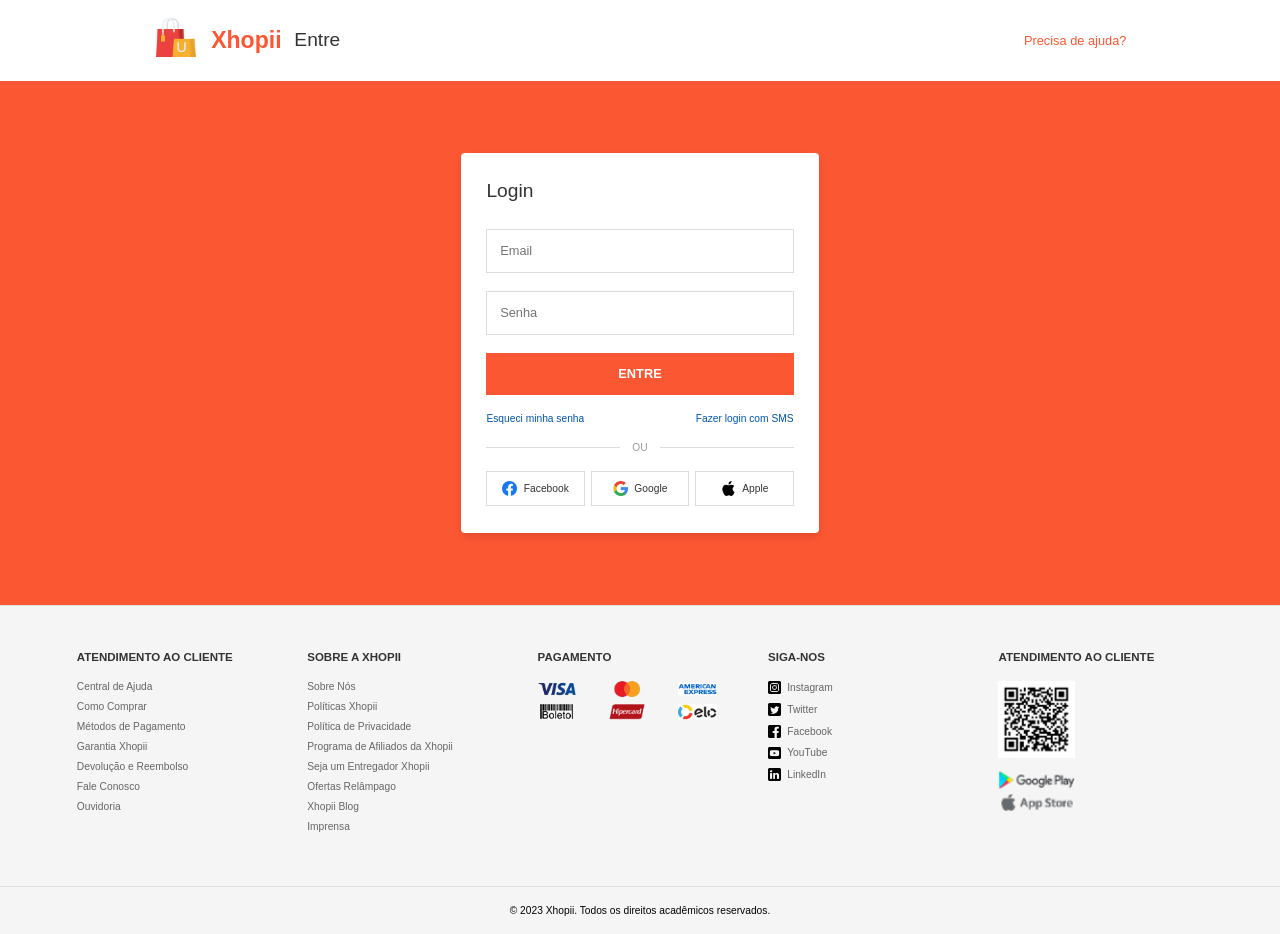
<file: view/login.html>
<!DOCTYPE html>
<html lang="pt-BR">
<head>
    <meta charset="UTF-8">
    <meta name="viewport" content="width=device-width, initial-scale=1.0">
    <link rel="stylesheet" href="../assets/style.css">
    <title>Xhopii - Login</title>
</head>
<body class="pagina-branca">
    <header class="header-login">
        <section class="logo-login">
            <img src="../assets/img/logo.png" alt="logo">
            <h1>Xhopii <span>Entre</span></h1>
        </section>
        <a href="#" class="ajuda-login">Precisa de ajuda?</a>
    </header>

    <main class="login-main">
        <section class="login-container">
            <article class="login-caixa">
                <h2>Login</h2>
                <form class="login-form" action="../index.html">
                    <input type="email" placeholder="Email" required>
                    <input type="password" placeholder="Senha" required>
                    <button type="submit" id="botao-entre">Entre</button>
                    
                    <section class="login-opcoes">
                        <a href="redefinir-senha.html">Esqueci minha senha</a>
                        <a href="#">Fazer login com SMS</a>
                    </section>
                    
                    <section class="login-ou">
                        <span class="linha"></span>
                        <p>OU</p>
                        <span class="linha"></span>
                    </section>
                    
                    <section class="login-social">
                        <button type="button">
                            <img src="../assets/img/logo-facebook-cicle.png" alt="Facebook"> Facebook
                        </button>
                        <button type="button">
                            <img src="../assets/img/logo-google.png" alt="Google"> Google
                        </button>
                        <button type="button">
                            <img src="../assets/img/logo-apple.png" alt="Apple"> Apple
                        </button>
                    </section>
                </form>
            </article>
        </section>
    </main>

    <footer>
        <section class="footer-container">
            <article class="footer-coluna">
                <h4>ATENDIMENTO AO CLIENTE</h4>
                <ul>
                    <li><a href="#">Central de Ajuda</a></li>
                    <li><a href="#">Como Comprar</a></li>
                    <li><a href="#">Métodos de Pagamento</a></li>
                    <li><a href="#">Garantia Xhopii</a></li>
                    <li><a href="#">Devolução e Reembolso</a></li>
                    <li><a href="#">Fale Conosco</a></li>
                    <li><a href="#">Ouvidoria</a></li>
                </ul>
            </article>
            
            <article class="footer-coluna">
                <h4>SOBRE A XHOPII</h4>
                <ul>
                    <li><a href="#">Sobre Nós</a></li>
                    <li><a href="#">Políticas Xhopii</a></li>
                    <li><a href="#">Política de Privacidade</a></li>
                    <li><a href="#">Programa de Afiliados da Xhopii</a></li>
                    <li><a href="#">Seja um Entregador Xhopii</a></li>
                    <li><a href="#">Ofertas Relâmpago</a></li>
                    <li><a href="#">Xhopii Blog</a></li>
                    <li><a href="#">Imprensa</a></li>
                </ul>
            </article>
            
            <article class="footer-coluna">
                <h4>PAGAMENTO</h4>
                <section class="pagamento-icones">
                    <img src="../assets/img/logo-visa.png" alt="Visa">
                    <img src="../assets/img/logo-mastercard.png" alt="Mastercard">
                    <img src="../assets/img/logo-american-express.png" alt="American Express">
                    <img src="../assets/img/logo-boleto.png" alt="Boleto">
                    <img src="../assets/img/logo-hipercard.png" alt="Hipercard">
                    <img src="../assets/img/logo-elo.png" alt="Elo">
                </section>
            </article>
            
            <article class="footer-coluna">
                <h4>SIGA-NOS</h4>
                <ul>
                    <li><a href="#"><img src="../assets/img/logo-instagram.png" alt="Instagram"> Instagram</a></li>
                    <li><a href="#"><img src="../assets/img/logo-twitter.png" alt="Twitter"> Twitter</a></li>
                    <li><a href="#"><img src="../assets/img/logo-facebook.png" alt="Facebook"> Facebook</a></li>
                    <li><a href="#"><img src="../assets/img/logo-youtube.png" alt="YouTube"> YouTube</a></li>
                    <li><a href="#"><img src="../assets/img/logo-linkedln.png" alt="LinkedIn"> LinkedIn</a></li>
                </ul>
            </article>

            <article class="footer-coluna">
                <h4>ATENDIMENTO AO CLIENTE</h4>
                <img src="../assets/img/qr-code.png" alt="QR Code" class="qr-code">
                <section class="app-links">
                    <img src="../assets/img/logo-google-play.png" alt="Google Play">
                    <img src="../assets/img/logo-store-apple.png" alt="App Store">
                </section>
            </article>
        </section>

        <section class="footer-bottom">
            <p>© 2023 Xhopii. Todos os direitos acadêmicos reservados.</p>
        </section>
    </footer>
</body>
</html>
</file>
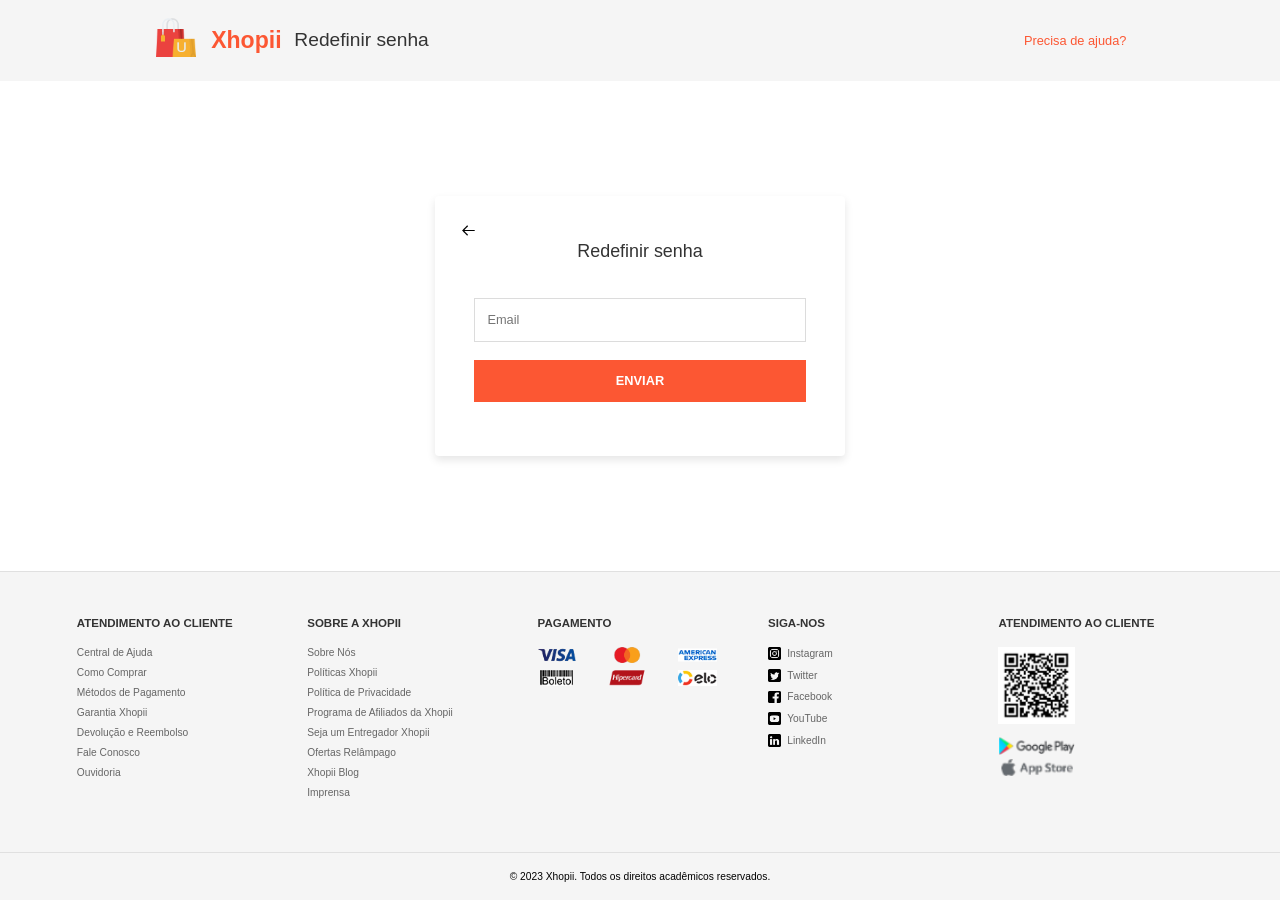
<file: view/redefinir-senha.html>
<!DOCTYPE html>
<html lang="pt-BR">
<head>
    <meta charset="UTF-8">
    <meta name="viewport" content="width=device-width, initial-scale=1.0">
    <link rel="stylesheet" href="../assets/style.css">
    <title>Xhopii - Redefinir Senha</title>
</head>
<body class="pagina-branca">
    <header class="header-login header-cinza">
        <section class="logo-login">
            <img src="../assets/img/logo.png" alt="logo">
            <h1>Xhopii <span>Redefinir senha</span></h1>
        </section>
        <a href="#" class="ajuda-login">Precisa de ajuda?</a>
    </header>

    <main class="redefinir-main">
        <section class="login-container">
            <article class="redefinir-caixa">
                <a href="login.html" class="redefinir-voltar">
                    <img src="../assets/img/icon-back.png" alt="Voltar">
                </a>
                
                <h2>Redefinir senha</h2>
                
                <form class="login-form" action="../index.html">
                    <input type="email" placeholder="Email" required>
                    <button type="submit" id="botao-entre">ENVIAR</button>
                </form>
            </article>
        </section>
    </main>

    <footer>
        <section class="footer-container">
            <article class="footer-coluna">
                <h4>ATENDIMENTO AO CLIENTE</h4>
                <ul>
                    <li><a href="#">Central de Ajuda</a></li>
                    <li><a href="#">Como Comprar</a></li>
                    <li><a href="#">Métodos de Pagamento</a></li>
                    <li><a href="#">Garantia Xhopii</a></li>
                    <li><a href="#">Devolução e Reembolso</a></li>
                    <li><a href="#">Fale Conosco</a></li>
                    <li><a href="#">Ouvidoria</a></li>
                </ul>
            </article>
            
            <article class="footer-coluna">
                <h4>SOBRE A XHOPII</h4>
                <ul>
                    <li><a href="#">Sobre Nós</a></li>
                    <li><a href="#">Políticas Xhopii</a></li>
                    <li><a href="#">Política de Privacidade</a></li>
                    <li><a href="#">Programa de Afiliados da Xhopii</a></li>
                    <li><a href="#">Seja um Entregador Xhopii</a></li>
                    <li><a href="#">Ofertas Relâmpago</a></li>
                    <li><a href="#">Xhopii Blog</a></li>
                    <li><a href="#">Imprensa</a></li>
                </ul>
            </article>
            
            <article class="footer-coluna">
                <h4>PAGAMENTO</h4>
                <section class="pagamento-icones">
                    <img src="../assets/img/logo-visa.png" alt="Visa">
                    <img src="../assets/img/logo-mastercard.png" alt="Mastercard">
                    <img src="../assets/img/logo-american-express.png" alt="American Express">
                    <img src="../assets/img/logo-boleto.png" alt="Boleto">
                    <img src="../assets/img/logo-hipercard.png" alt="Hipercard">
                    <img src="../assets/img/logo-elo.png" alt="Elo">
                </section>
            </article>
            
            <article class="footer-coluna">
                <h4>SIGA-NOS</h4>
                <ul>
                    <li><a href="#"><img src="../assets/img/logo-instagram.png" alt="Instagram"> Instagram</a></li>
                    <li><a href="#"><img src="../assets/img/logo-twitter.png" alt="Twitter"> Twitter</a></li>
                    <li><a href="#"><img src="../assets/img/logo-facebook.png" alt="Facebook"> Facebook</a></li>
                    <li><a href="#"><img src="../assets/img/logo-youtube.png" alt="YouTube"> YouTube</a></li>
                    <li><a href="#"><img src="../assets/img/logo-linkedln.png" alt="LinkedIn"> LinkedIn</a></li>
                </ul>
            </article>

            <article class="footer-coluna">
                <h4>ATENDIMENTO AO CLIENTE</h4>
                <img src="../assets/img/qr-code.png" alt="QR Code" class="qr-code">
                <section class="app-links">
                    <img src="../assets/img/logo-google-play.png" alt="Google Play">
                    <img src="../assets/img/logo-store-apple.png" alt="App Store">
                </section>
            </article>
        </section>

        <section class="footer-bottom">
            <p>© 2023 Xhopii. Todos os direitos acadêmicos reservados.</p>
        </section>
    </footer>
</body>
</html>
</file>
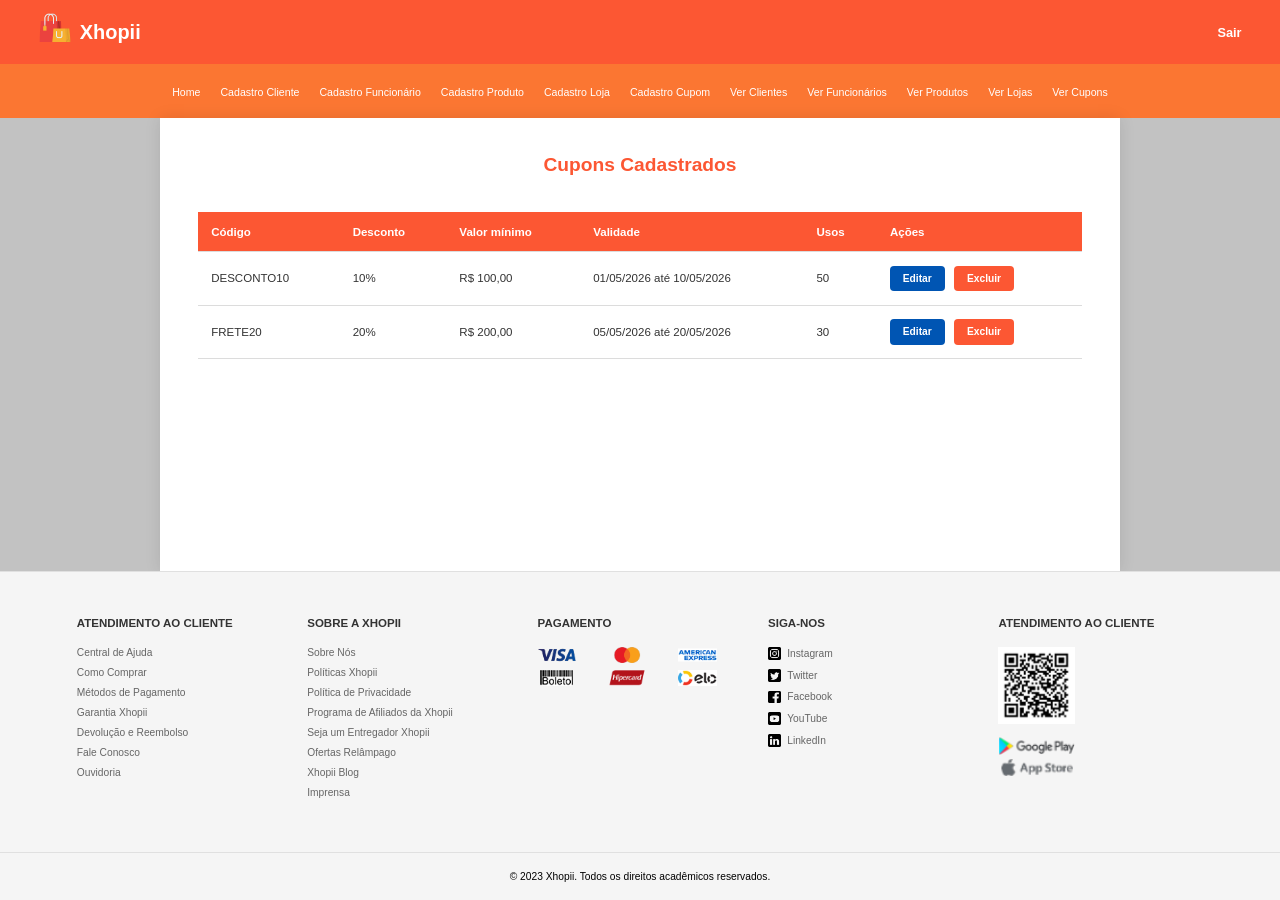
<file: view/visualizar-cupom.html>
<!DOCTYPE html>
<html lang="pt-BR">
<head>
    <meta charset="UTF-8">
    <meta name="viewport" content="width=device-width, initial-scale=1.0">
    <link rel="stylesheet" href="../assets/style.css">
    <title>Xhopii - Ver Cupons</title>
</head>

<body class="fundo-c2c2c2">

    <header>
        <section class="header-logo">
            <figure>
                <img src="../assets/img/logo.png" alt="Xhopii Logo">
            </figure>
            <h1>Xhopii</h1>
        </section>
        <a href="login.html" id="botao-sair">Sair</a>
    </header>

    <nav class="nav-laranja">
        <ul>
            <li><a href="../index.html">Home</a></li>
            <li><a href="cadastro-cliente.html">Cadastro Cliente</a></li>
            <li><a href="cadastro-funcionario.html">Cadastro Funcionário</a></li>
            <li><a href="cadastro-produto.html">Cadastro Produto</a></li>
            <li><a href="cadastro-loja.html">Cadastro Loja</a></li>
            <li><a href="cadastro-cupom.html">Cadastro Cupom</a></li>
            <li><a href="visualizar-clientes.html">Ver Clientes</a></li>
            <li><a href="visualizar-funcionarios.html">Ver Funcionários</a></li>
            <li><a href="visualizar-produtos.html">Ver Produtos</a></li>
            <li><a href="visualizar-lojas.html">Ver Lojas</a></li>
            <li><a href="visualizar-cupons.html">Ver Cupons</a></li>
        </ul>
    </nav>

    <main class="lista-main">
        <section class="lista-caixa">
            <section class="titulo-paginas-lista">
                <h2>Cupons Cadastrados</h2>
            </section>

            <table class="tabela-dados">
                <thead>
                    <tr>
                        <th>Código</th>
                        <th>Desconto</th>
                        <th>Valor mínimo</th>
                        <th>Validade</th>
                        <th>Usos</th>
                        <th>Ações</th>
                    </tr>
                </thead>
                <tbody>
                    <tr>
                        <td>DESCONTO10</td>
                        <td>10%</td>
                        <td>R$ 100,00</td>
                        <td>01/05/2026 até 10/05/2026</td>
                        <td>50</td>
                        <td class="tabela-acoes">
                            <button class="btn-editar">Editar</button>
                            <button class="btn-excluir">Excluir</button>
                        </td>
                    </tr>
                    <tr>
                        <td>FRETE20</td>
                        <td>20%</td>
                        <td>R$ 200,00</td>
                        <td>05/05/2026 até 20/05/2026</td>
                        <td>30</td>
                        <td class="tabela-acoes">
                            <button class="btn-editar">Editar</button>
                            <button class="btn-excluir">Excluir</button>
                        </td>
                    </tr>
                </tbody>
            </table>

        </section>
    </main>

    <footer>
        <section class="footer-container">
            <article class="footer-coluna">
                <h4>ATENDIMENTO AO CLIENTE</h4>
                <ul>
                    <li><a href="#">Central de Ajuda</a></li>
                    <li><a href="#">Como Comprar</a></li>
                    <li><a href="#">Métodos de Pagamento</a></li>
                    <li><a href="#">Garantia Xhopii</a></li>
                    <li><a href="#">Devolução e Reembolso</a></li>
                    <li><a href="#">Fale Conosco</a></li>
                    <li><a href="#">Ouvidoria</a></li>
                </ul>
            </article>

            <article class="footer-coluna">
                <h4>SOBRE A XHOPII</h4>
                <ul>
                    <li><a href="#">Sobre Nós</a></li>
                    <li><a href="#">Políticas Xhopii</a></li>
                    <li><a href="#">Política de Privacidade</a></li>
                    <li><a href="#">Programa de Afiliados da Xhopii</a></li>
                    <li><a href="#">Seja um Entregador Xhopii</a></li>
                    <li><a href="#">Ofertas Relâmpago</a></li>
                    <li><a href="#">Xhopii Blog</a></li>
                    <li><a href="#">Imprensa</a></li>
                </ul>
            </article>

            <article class="footer-coluna">
                <h4>PAGAMENTO</h4>
                <section class="pagamento-icones">
                    <img src="../assets/img/logo-visa.png" alt="Visa">
                    <img src="../assets/img/logo-mastercard.png" alt="Mastercard">
                    <img src="../assets/img/logo-american-express.png" alt="American Express">
                    <img src="../assets/img/logo-boleto.png" alt="Boleto">
                    <img src="../assets/img/logo-hipercard.png" alt="Hipercard">
                    <img src="../assets/img/logo-elo.png" alt="Elo">
                </section>
            </article>

            <article class="footer-coluna">
                <h4>SIGA-NOS</h4>
                <ul>
                    <li><a href="#"><img src="../assets/img/logo-instagram.png" alt="Instagram"> Instagram</a></li>
                    <li><a href="#"><img src="../assets/img/logo-twitter.png" alt="Twitter"> Twitter</a></li>
                    <li><a href="#"><img src="../assets/img/logo-facebook.png" alt="Facebook"> Facebook</a></li>
                    <li><a href="#"><img src="../assets/img/logo-youtube.png" alt="YouTube"> YouTube</a></li>
                    <li><a href="#"><img src="../assets/img/logo-linkedln.png" alt="LinkedIn"> LinkedIn</a></li>
                </ul>
            </article>

            <article class="footer-coluna">
                <h4>ATENDIMENTO AO CLIENTE</h4>
                <img src="../assets/img/qr-code.png" alt="QR Code" class="qr-code">
                <section class="app-links">
                    <img src="../assets/img/logo-google-play.png" alt="Google Play">
                    <img src="../assets/img/logo-store-apple.png" alt="App Store">
                </section>
            </article>
        </section>

        <section class="footer-bottom">
            <p>© 2023 Xhopii. Todos os direitos acadêmicos reservados.</p>
        </section>
    </footer>

    <script src="../assets/script.js" defer></script>
</body>
</html>
</file>
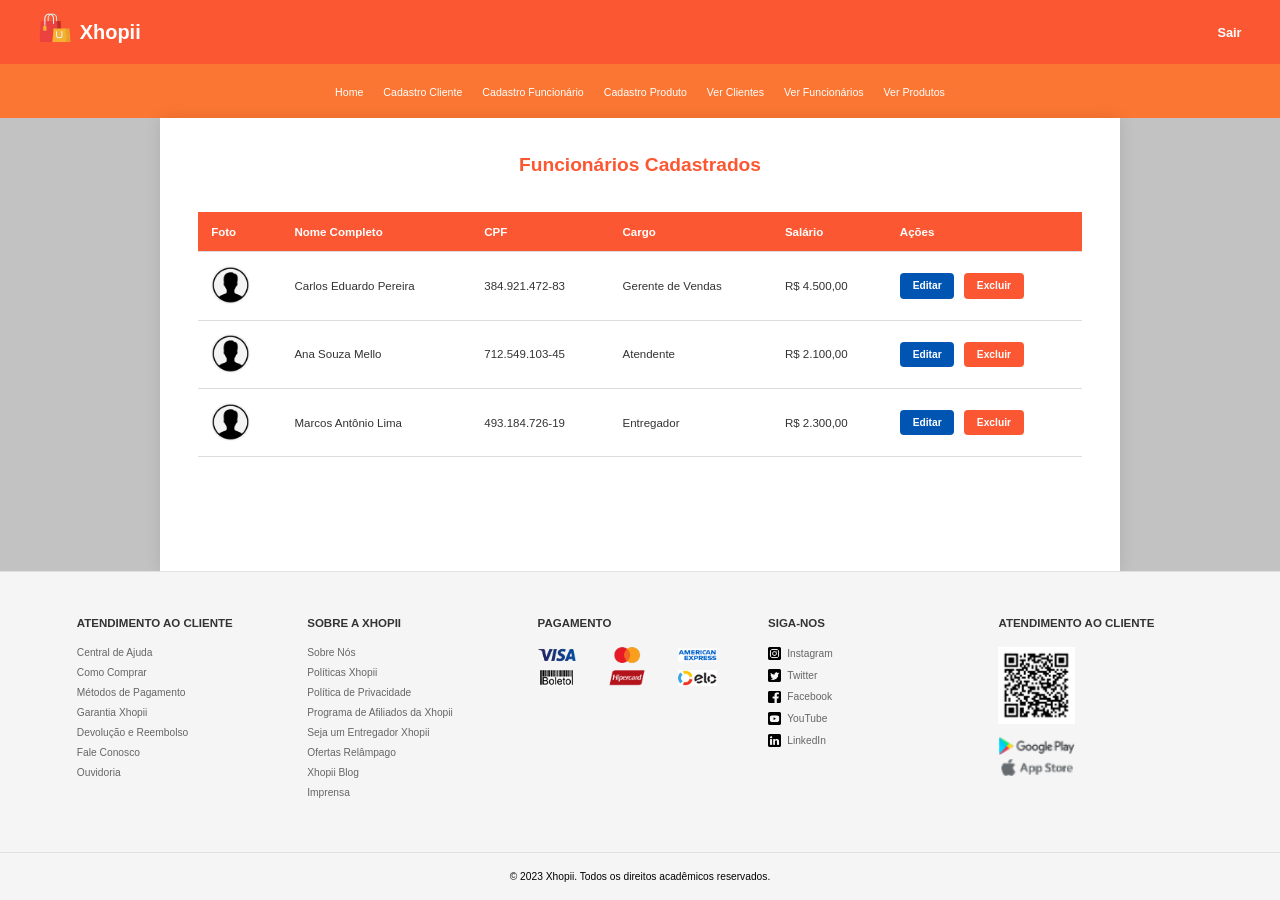
<file: view/visualizar-funcionarios.html>
<!DOCTYPE html>
<html lang="pt-BR">
<head>
    <meta charset="UTF-8">
    <meta name="viewport" content="width=device-width, initial-scale=1.0">
    <link rel="stylesheet" href="../assets/style.css">
    <title>Xhopii - Ver Funcionários</title>
</head>
<body class="fundo-c2c2c2">
    <header>
        <section class="header-logo">
            <figure>
                <img src="../assets/img/logo.png" alt="Xhopii Logo">
            </figure>
            <h1>Xhopii</h1>
        </section>
        <a href="login.html" id="botao-sair">Sair</a>
    </header>

    <nav class="nav-laranja">
        <ul>
            <li><a href="../index.html">Home</a></li>
            <li><a href="cadastro-cliente.html">Cadastro Cliente</a></li>
            <li><a href="cadastro-funcionario.html">Cadastro Funcionário</a></li>
            <li><a href="cadastro-produto.html">Cadastro Produto</a></li>
            <li><a href="visualizar-clientes.html">Ver Clientes</a></li>
            <li><a href="visualizar-funcionarios.html">Ver Funcionários</a></li>
            <li><a href="visualizar-produtos.html">Ver Produtos</a></li>
        </ul>
    </nav>

    <main class="lista-main">
        <section class="lista-caixa">
            <section class="titulo-paginas-lista">
                <h2>Funcionários Cadastrados</h2>
            </section>

            <table class="tabela-dados">
                <thead>
                    <tr>
                        <th>Foto</th>
                        <th>Nome Completo</th>
                        <th>CPF</th>
                        <th>Cargo</th>
                        <th>Salário</th>
                        <th>Ações</th>
                    </tr>
                </thead>
                <tbody>
                    <tr>
                        <td><img src="../assets/img/icon-pessoa.png" alt="Foto"></td>
                        <td>Carlos Eduardo Pereira</td>
                        <td>384.921.472-83</td>
                        <td>Gerente de Vendas</td>
                        <td>R$ 4.500,00</td>
                        <td class="tabela-acoes">
                            <button class="btn-editar">Editar</button>
                            <button class="btn-excluir">Excluir</button>
                        </td>
                    </tr>
                    <tr>
                        <td><img src="../assets/img/icon-pessoa.png" alt="Foto"></td>
                        <td>Ana Souza Mello</td>
                        <td>712.549.103-45</td>
                        <td>Atendente</td>
                        <td>R$ 2.100,00</td>
                        <td class="tabela-acoes">
                            <button class="btn-editar">Editar</button>
                            <button class="btn-excluir">Excluir</button>
                        </td>
                    </tr>
                    <tr>
                        <td><img src="../assets/img/icon-pessoa.png" alt="Foto"></td>
                        <td>Marcos Antônio Lima</td>
                        <td>493.184.726-19</td>
                        <td>Entregador</td>
                        <td>R$ 2.300,00</td>
                        <td class="tabela-acoes">
                            <button class="btn-editar">Editar</button>
                            <button class="btn-excluir">Excluir</button>
                        </td>
                    </tr>
                </tbody>
            </table>
        </section>
    </main>

    <footer>
        <section class="footer-container">
            <article class="footer-coluna">
                <h4>ATENDIMENTO AO CLIENTE</h4>
                <ul>
                    <li><a href="#">Central de Ajuda</a></li>
                    <li><a href="#">Como Comprar</a></li>
                    <li><a href="#">Métodos de Pagamento</a></li>
                    <li><a href="#">Garantia Xhopii</a></li>
                    <li><a href="#">Devolução e Reembolso</a></li>
                    <li><a href="#">Fale Conosco</a></li>
                    <li><a href="#">Ouvidoria</a></li>
                </ul>
            </article>
            
            <article class="footer-coluna">
                <h4>SOBRE A XHOPII</h4>
                <ul>
                    <li><a href="#">Sobre Nós</a></li>
                    <li><a href="#">Políticas Xhopii</a></li>
                    <li><a href="#">Política de Privacidade</a></li>
                    <li><a href="#">Programa de Afiliados da Xhopii</a></li>
                    <li><a href="#">Seja um Entregador Xhopii</a></li>
                    <li><a href="#">Ofertas Relâmpago</a></li>
                    <li><a href="#">Xhopii Blog</a></li>
                    <li><a href="#">Imprensa</a></li>
                </ul>
            </article>
            
            <article class="footer-coluna">
                <h4>PAGAMENTO</h4>
                <section class="pagamento-icones">
                    <img src="../assets/img/logo-visa.png" alt="Visa">
                    <img src="../assets/img/logo-mastercard.png" alt="Mastercard">
                    <img src="../assets/img/logo-american-express.png" alt="American Express">
                    <img src="../assets/img/logo-boleto.png" alt="Boleto">
                    <img src="../assets/img/logo-hipercard.png" alt="Hipercard">
                    <img src="../assets/img/logo-elo.png" alt="Elo">
                </section>
            </article>
            
            <article class="footer-coluna">
                <h4>SIGA-NOS</h4>
                <ul>
                    <li><a href="#"><img src="../assets/img/logo-instagram.png" alt="Instagram"> Instagram</a></li>
                    <li><a href="#"><img src="../assets/img/logo-twitter.png" alt="Twitter"> Twitter</a></li>
                    <li><a href="#"><img src="../assets/img/logo-facebook.png" alt="Facebook"> Facebook</a></li>
                    <li><a href="#"><img src="../assets/img/logo-youtube.png" alt="YouTube"> YouTube</a></li>
                    <li><a href="#"><img src="../assets/img/logo-linkedln.png" alt="LinkedIn"> LinkedIn</a></li>
                </ul>
            </article>

            <article class="footer-coluna">
                <h4>ATENDIMENTO AO CLIENTE</h4>
                <img src="../assets/img/qr-code.png" alt="QR Code" class="qr-code">
                <section class="app-links">
                    <img src="../assets/img/logo-google-play.png" alt="Google Play">
                    <img src="../assets/img/logo-store-apple.png" alt="App Store">
                </section>
            </article>
        </section>

        <section class="footer-bottom">
            <p>© 2023 Xhopii. Todos os direitos acadêmicos reservados.</p>
        </section>
    </footer>

    <script src="../assets/script.js" defer></script>
</body>
</html>
</file>
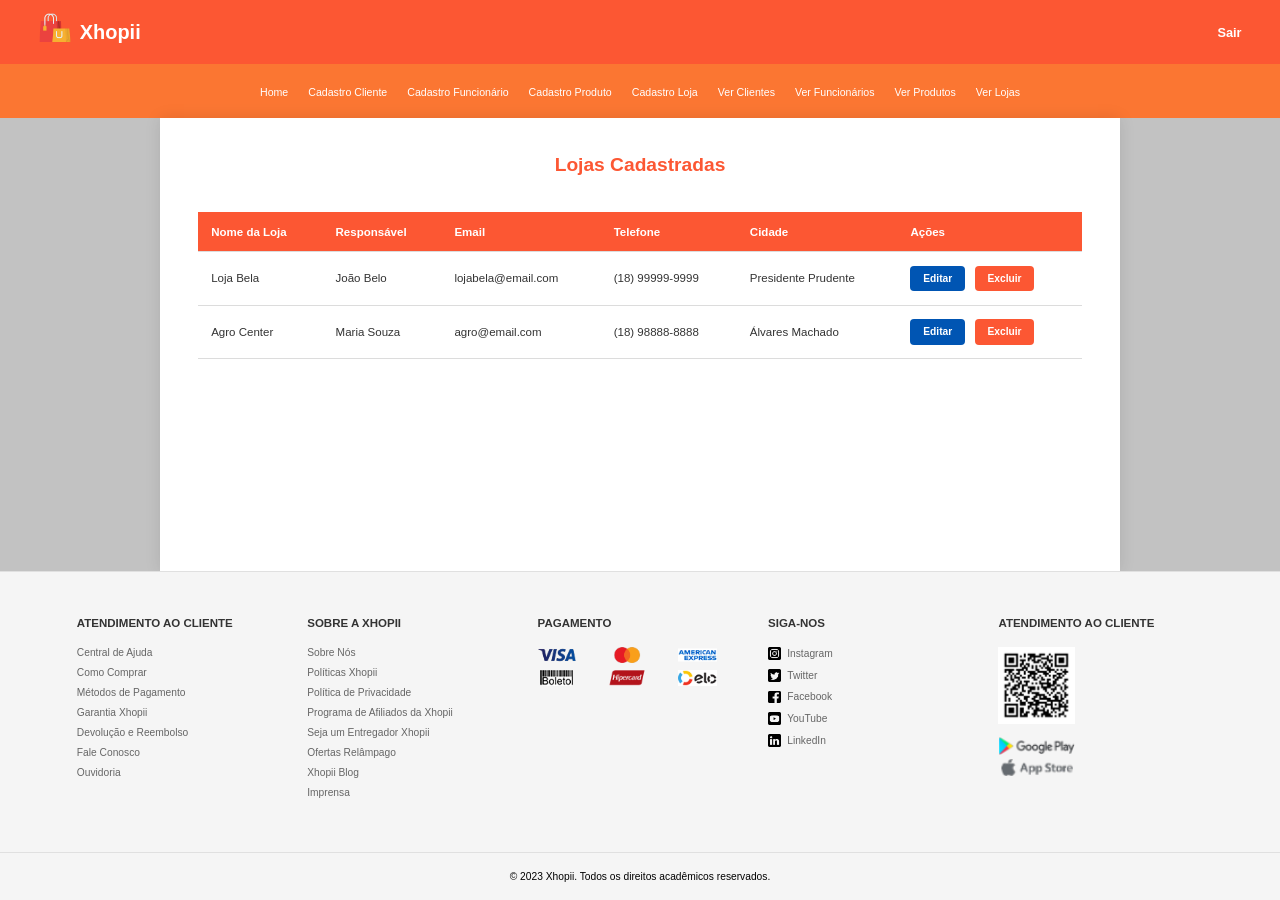
<file: view/visualizar-loja.html>
<!DOCTYPE html>
<html lang="pt-BR">
<head>
    <meta charset="UTF-8">
    <meta name="viewport" content="width=device-width, initial-scale=1.0">
    <link rel="stylesheet" href="../assets/style.css">
    <title>Xhopii - Ver Lojas</title>
</head>
<body class="fundo-c2c2c2">
    <header>
        <section class="header-logo">
            <figure>
                <img src="../assets/img/logo.png" alt="Xhopii Logo">
            </figure>
            <h1>Xhopii</h1>
        </section>
        <a href="login.html" id="botao-sair">Sair</a>
    </header>

    <nav class="nav-laranja">
        <ul>
            <li><a href="../index.html">Home</a></li>
            <li><a href="cadastro-cliente.html">Cadastro Cliente</a></li>
            <li><a href="cadastro-funcionario.html">Cadastro Funcionário</a></li>
            <li><a href="cadastro-produto.html">Cadastro Produto</a></li>
            <li><a href="cadastro-loja.html">Cadastro Loja</a></li>
            <li><a href="visualizar-clientes.html">Ver Clientes</a></li>
            <li><a href="visualizar-funcionarios.html">Ver Funcionários</a></li>
            <li><a href="visualizar-produtos.html">Ver Produtos</a></li>
            <li><a href="visualizar-lojas.html">Ver Lojas</a></li>
        </ul>
    </nav>

    <main class="lista-main">
        <section class="lista-caixa">
            <section class="titulo-paginas-lista">
                <h2>Lojas Cadastradas</h2>
            </section>

            <table class="tabela-dados">
                <thead>
                    <tr>
                        <th>Nome da Loja</th>
                        <th>Responsável</th>
                        <th>Email</th>
                        <th>Telefone</th>
                        <th>Cidade</th>
                        <th>Ações</th>
                    </tr>
                </thead>
                <tbody>
                    <tr>
                        <td>Loja Bela</td>
                        <td>João Belo</td>
                        <td>lojabela@email.com</td>
                        <td>(18) 99999-9999</td>
                        <td>Presidente Prudente</td>
                        <td class="tabela-acoes">
                            <button class="btn-editar">Editar</button>
                            <button class="btn-excluir">Excluir</button>
                        </td>
                    </tr>
                    <tr>
                        <td>Agro Center</td>
                        <td>Maria Souza</td>
                        <td>agro@email.com</td>
                        <td>(18) 98888-8888</td>
                        <td>Álvares Machado</td>
                        <td class="tabela-acoes">
                            <button class="btn-editar">Editar</button>
                            <button class="btn-excluir">Excluir</button>
                        </td>
                    </tr>
                </tbody>
            </table>
        </section>
    </main>

    <footer>
        <section class="footer-container">
            <article class="footer-coluna">
                <h4>ATENDIMENTO AO CLIENTE</h4>
                <ul>
                    <li><a href="#">Central de Ajuda</a></li>
                    <li><a href="#">Como Comprar</a></li>
                    <li><a href="#">Métodos de Pagamento</a></li>
                    <li><a href="#">Garantia Xhopii</a></li>
                    <li><a href="#">Devolução e Reembolso</a></li>
                    <li><a href="#">Fale Conosco</a></li>
                    <li><a href="#">Ouvidoria</a></li>
                </ul>
            </article>
            
            <article class="footer-coluna">
                <h4>SOBRE A XHOPII</h4>
                <ul>
                    <li><a href="#">Sobre Nós</a></li>
                    <li><a href="#">Políticas Xhopii</a></li>
                    <li><a href="#">Política de Privacidade</a></li>
                    <li><a href="#">Programa de Afiliados da Xhopii</a></li>
                    <li><a href="#">Seja um Entregador Xhopii</a></li>
                    <li><a href="#">Ofertas Relâmpago</a></li>
                    <li><a href="#">Xhopii Blog</a></li>
                    <li><a href="#">Imprensa</a></li>
                </ul>
            </article>
            
            <article class="footer-coluna">
                <h4>PAGAMENTO</h4>
                <section class="pagamento-icones">
                    <img src="../assets/img/logo-visa.png" alt="Visa">
                    <img src="../assets/img/logo-mastercard.png" alt="Mastercard">
                    <img src="../assets/img/logo-american-express.png" alt="American Express">
                    <img src="../assets/img/logo-boleto.png" alt="Boleto">
                    <img src="../assets/img/logo-hipercard.png" alt="Hipercard">
                    <img src="../assets/img/logo-elo.png" alt="Elo">
                </section>
            </article>
            
            <article class="footer-coluna">
                <h4>SIGA-NOS</h4>
                <ul>
                    <li><a href="#"><img src="../assets/img/logo-instagram.png" alt="Instagram"> Instagram</a></li>
                    <li><a href="#"><img src="../assets/img/logo-twitter.png" alt="Twitter"> Twitter</a></li>
                    <li><a href="#"><img src="../assets/img/logo-facebook.png" alt="Facebook"> Facebook</a></li>
                    <li><a href="#"><img src="../assets/img/logo-youtube.png" alt="YouTube"> YouTube</a></li>
                    <li><a href="#"><img src="../assets/img/logo-linkedln.png" alt="LinkedIn"> LinkedIn</a></li>
                </ul>
            </article>

            <article class="footer-coluna">
                <h4>ATENDIMENTO AO CLIENTE</h4>
                <img src="../assets/img/qr-code.png" alt="QR Code" class="qr-code">
                <section class="app-links">
                    <img src="../assets/img/logo-google-play.png" alt="Google Play">
                    <img src="../assets/img/logo-store-apple.png" alt="App Store">
                </section>
            </article>
        </section>

        <section class="footer-bottom">
            <p>© 2023 Xhopii. Todos os direitos acadêmicos reservados.</p>
        </section>
    </footer>

    <script src="../assets/script.js" defer></script>
</body>
</html>
</file>
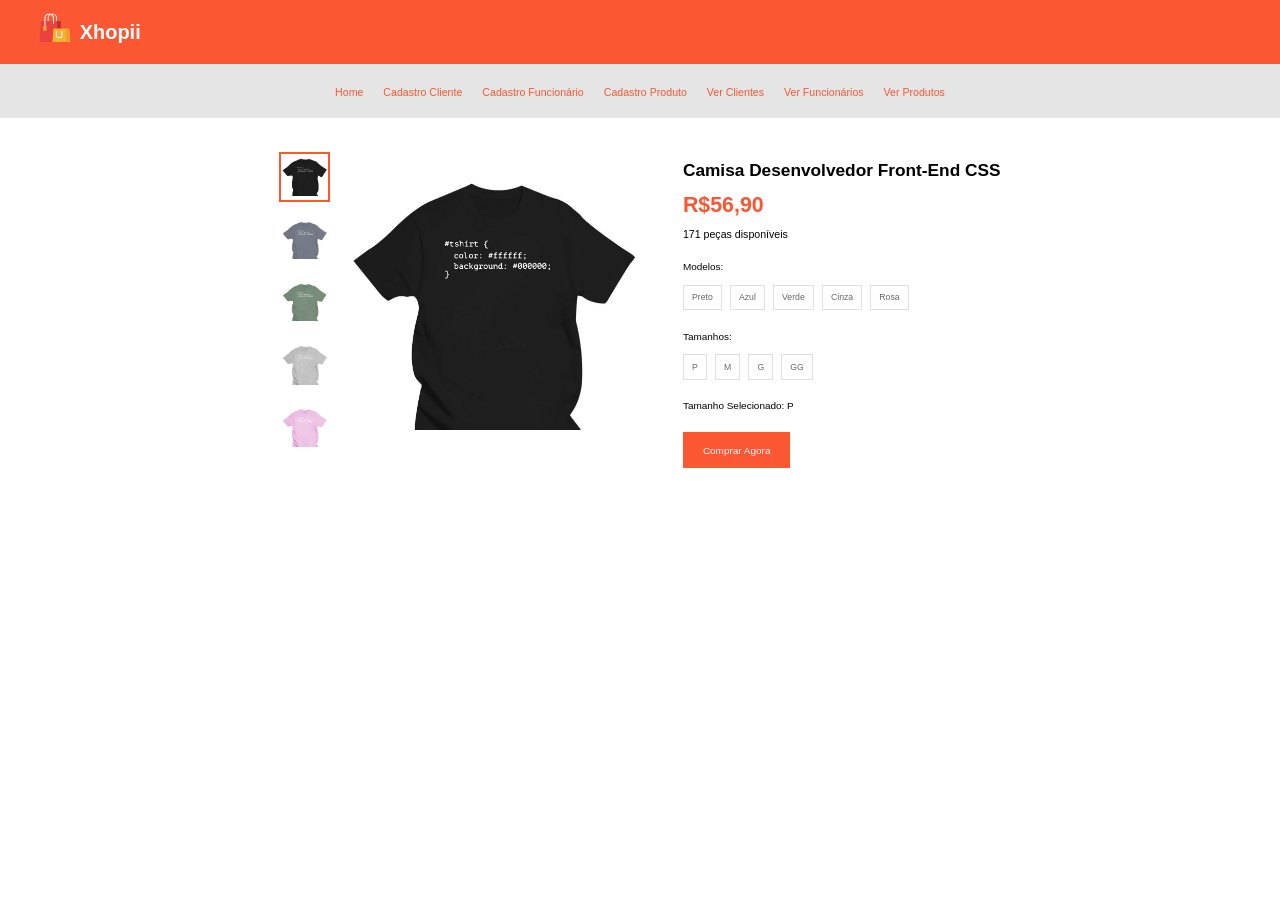
<file: view/visualizar-produto.html>
<!DOCTYPE html>
<html lang="pt-BR">
<head>
    <meta charset="UTF-8">
    <meta name="viewport" content="width=device-width, initial-scale=1.0">
    <title>Xhopii</title>
    <link rel="stylesheet" href="../assets/style.css">
</head>
<body class="pagina-branca">
    <header>
        <section class="header-logo">
            <figure>
                <img src="../assets/img/logo.png" alt="Xhopii Logo">
            </figure>
            <h1>Xhopii</h1>
        </section>
    </header>
    
    <nav class="nav-cinza">
        <ul>
            <li><a href="../index.html">Home</a></li>
            <li><a href="cadastro-cliente.html">Cadastro Cliente</a></li>
            <li><a href="cadastro-funcionario.html">Cadastro Funcionário</a></li>
            <li><a href="cadastro-produto.html">Cadastro Produto</a></li>
            <li><a href="visualizar-clientes.html">Ver Clientes</a></li>
            <li><a href="visualizar-funcionarios.html">Ver Funcionários</a></li>
            <li><a href="visualizar-produtos.html">Ver Produtos</a></li>
        </ul>
    </nav>
    
    <main>
        <section id="galeria">
            <aside>
                <img src="../assets/img/camiseta-preta.png" alt="Miniatura 1" class="thumbnail-ativa">
                <img src="../assets/img/camiseta-azul.png" alt="Miniatura 2">
                <img src="../assets/img/camiseta-verde.png" alt="Miniatura 3">
                <img src="../assets/img/camiseta-cinza.png" alt="Miniatura 4">
                <img src="../assets/img/camiseta-rosa.png" alt="Miniatura 5">
            </aside>
            <figure>
                <img src="../assets/img/camiseta-preta.png" alt="Camisa Principal">
            </figure>
        </section>
        
        <section id="detalhes-produto">
            <h2>Camisa Desenvolvedor Front-End CSS</h2>
            <p id="preco">R$56,90</p>
            <p id="estoque">171 peças disponíveis</p>
            
            <article class="variacoes">
                <p>Modelos:</p>
                <ul>
                    <li><button>Preto</button></li>
                    <li><button>Azul</button></li>
                    <li><button>Verde</button></li>
                    <li><button>Cinza</button></li>
                    <li><button>Rosa</button></li>
                </ul>
            </article>
            
            <article class="variacoes">
                <p>Tamanhos:</p>
                <ul>
                    <li><button>P</button></li>
                    <li><button>M</button></li>
                    <li><button>G</button></li>
                    <li><button>GG</button></li>
                </ul>
            </article>
            
            <p id="tamanho-selecionado">Tamanho Selecionado: P</p>
            
            <button id="botao-comprar">Comprar Agora</button>
        </section>
    </main>

    <script src="../assets/script.js" defer></script>
</body>
</html>
</file>
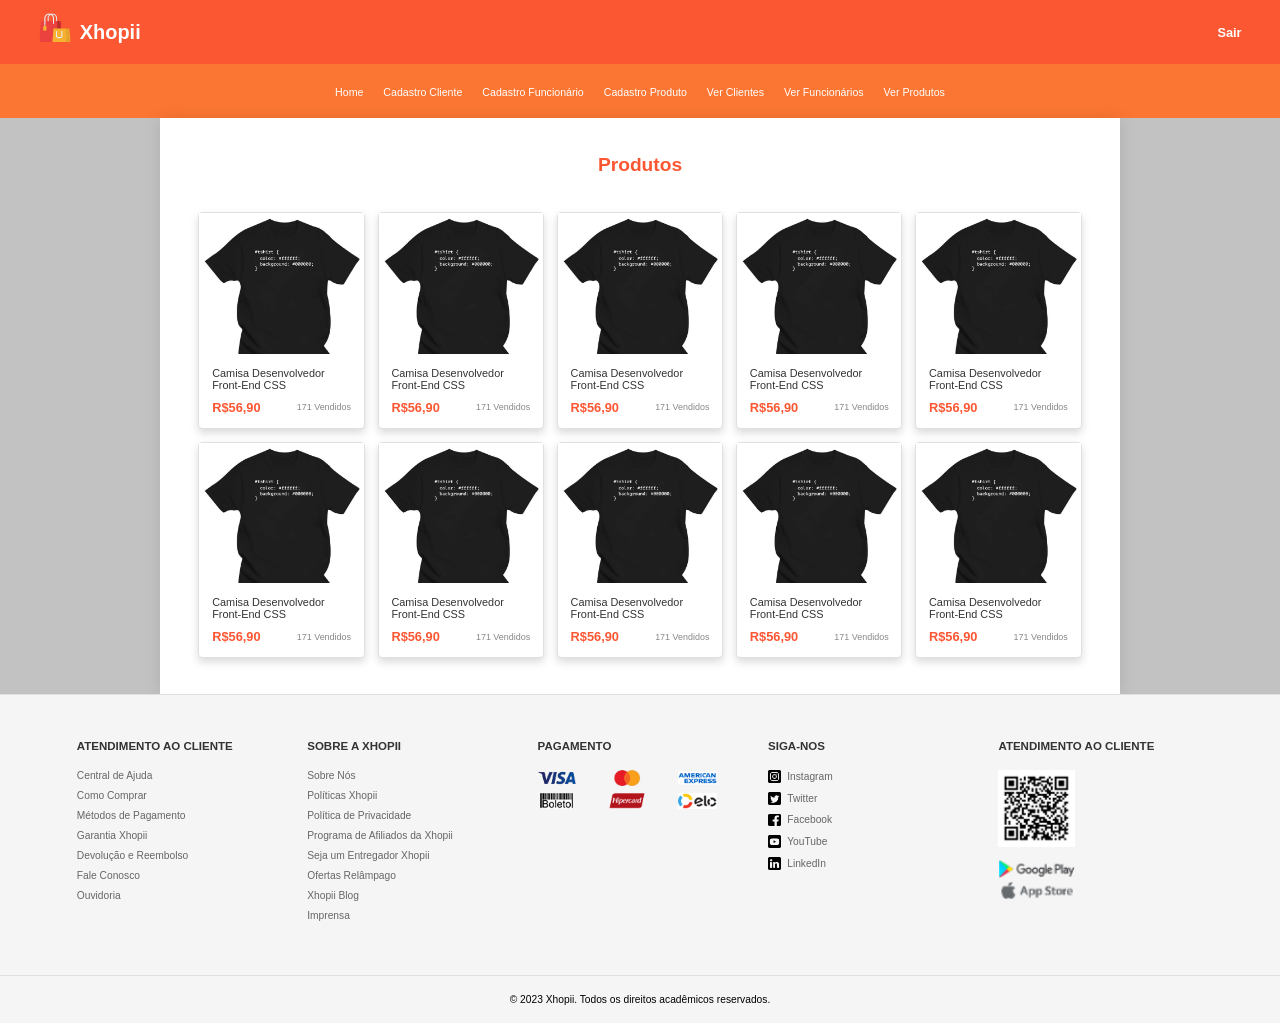
<file: view/visualizar-produtos.html>
<!DOCTYPE html>
<html lang="pt-BR">
<head>
    <meta charset="UTF-8">
    <meta name="viewport" content="width=device-width, initial-scale=1.0">
    <link rel="stylesheet" href="../assets/style.css">
    <title>Xhopii - Ver Produtos</title>
</head>
<body class="fundo-c2c2c2">
    <header>
        <section class="header-logo">
            <figure>
                <img src="../assets/img/logo.png" alt="Xhopii Logo">
            </figure>
            <h1>Xhopii</h1>
        </section>
        <a href="login.html" id="botao-sair">Sair</a>
    </header>

    <nav class="nav-laranja">
        <ul>
            <li><a href="../index.html">Home</a></li>
            <li><a href="cadastro-cliente.html">Cadastro Cliente</a></li>
            <li><a href="cadastro-funcionario.html">Cadastro Funcionário</a></li>
            <li><a href="cadastro-produto.html">Cadastro Produto</a></li>
            <li><a href="visualizar-clientes.html">Ver Clientes</a></li>
            <li><a href="visualizar-funcionarios.html">Ver Funcionários</a></li>
            <li><a href="visualizar-produtos.html">Ver Produtos</a></li>
        </ul>
    </nav>

    <main class="lista-main">
        <section class="lista-caixa">
            <section class="titulo-paginas-lista">
                <h2>Produtos</h2>
            </section>

            <section id="produtos-grid">
                <a href="visualizar-produto.html" class="produto-card">
                    <img src="../assets/img/camiseta-preta.png" alt="Camisa CSS">
                    <article class="produto-card-info">
                        <p class="produto-nome">Camisa Desenvolvedor Front-End CSS</p>
                        <section class="produto-card-rodape">
                            <span class="produto-preco">R$56,90</span>
                            <span class="produto-vendas">171 Vendidos</span>
                        </section>
                    </article>
                </a>
                <a href="visualizar-produto.html" class="produto-card">
                    <img src="../assets/img/camiseta-preta.png" alt="Camisa CSS">
                    <article class="produto-card-info">
                        <p class="produto-nome">Camisa Desenvolvedor Front-End CSS</p>
                        <section class="produto-card-rodape">
                            <span class="produto-preco">R$56,90</span>
                            <span class="produto-vendas">171 Vendidos</span>
                        </section>
                    </article>
                </a>
                <a href="visualizar-produto.html" class="produto-card">
                    <img src="../assets/img/camiseta-preta.png" alt="Camisa CSS">
                    <article class="produto-card-info">
                        <p class="produto-nome">Camisa Desenvolvedor Front-End CSS</p>
                        <section class="produto-card-rodape">
                            <span class="produto-preco">R$56,90</span>
                            <span class="produto-vendas">171 Vendidos</span>
                        </section>
                    </article>
                </a>
                <a href="visualizar-produto.html" class="produto-card">
                    <img src="../assets/img/camiseta-preta.png" alt="Camisa CSS">
                    <article class="produto-card-info">
                        <p class="produto-nome">Camisa Desenvolvedor Front-End CSS</p>
                        <section class="produto-card-rodape">
                            <span class="produto-preco">R$56,90</span>
                            <span class="produto-vendas">171 Vendidos</span>
                        </section>
                    </article>
                </a>
                <a href="visualizar-produto.html" class="produto-card">
                    <img src="../assets/img/camiseta-preta.png" alt="Camisa CSS">
                    <article class="produto-card-info">
                        <p class="produto-nome">Camisa Desenvolvedor Front-End CSS</p>
                        <section class="produto-card-rodape">
                            <span class="produto-preco">R$56,90</span>
                            <span class="produto-vendas">171 Vendidos</span>
                        </section>
                    </article>
                </a>
                <a href="visualizar-produto.html" class="produto-card">
                    <img src="../assets/img/camiseta-preta.png" alt="Camisa CSS">
                    <article class="produto-card-info">
                        <p class="produto-nome">Camisa Desenvolvedor Front-End CSS</p>
                        <section class="produto-card-rodape">
                            <span class="produto-preco">R$56,90</span>
                            <span class="produto-vendas">171 Vendidos</span>
                        </section>
                    </article>
                </a>
                <a href="visualizar-produto.html" class="produto-card">
                    <img src="../assets/img/camiseta-preta.png" alt="Camisa CSS">
                    <article class="produto-card-info">
                        <p class="produto-nome">Camisa Desenvolvedor Front-End CSS</p>
                        <section class="produto-card-rodape">
                            <span class="produto-preco">R$56,90</span>
                            <span class="produto-vendas">171 Vendidos</span>
                        </section>
                    </article>
                </a>
                <a href="visualizar-produto.html" class="produto-card">
                    <img src="../assets/img/camiseta-preta.png" alt="Camisa CSS">
                    <article class="produto-card-info">
                        <p class="produto-nome">Camisa Desenvolvedor Front-End CSS</p>
                        <section class="produto-card-rodape">
                            <span class="produto-preco">R$56,90</span>
                            <span class="produto-vendas">171 Vendidos</span>
                        </section>
                    </article>
                </a>
                <a href="visualizar-produto.html" class="produto-card">
                    <img src="../assets/img/camiseta-preta.png" alt="Camisa CSS">
                    <article class="produto-card-info">
                        <p class="produto-nome">Camisa Desenvolvedor Front-End CSS</p>
                        <section class="produto-card-rodape">
                            <span class="produto-preco">R$56,90</span>
                            <span class="produto-vendas">171 Vendidos</span>
                        </section>
                    </article>
                </a>
                <a href="visualizar-produto.html" class="produto-card">
                    <img src="../assets/img/camiseta-preta.png" alt="Camisa CSS">
                    <article class="produto-card-info">
                        <p class="produto-nome">Camisa Desenvolvedor Front-End CSS</p>
                        <section class="produto-card-rodape">
                            <span class="produto-preco">R$56,90</span>
                            <span class="produto-vendas">171 Vendidos</span>
                        </section>
                    </article>
                </a>
            </section>
        </section>
    </main>

    <footer>
        <section class="footer-container">
            <article class="footer-coluna">
                <h4>ATENDIMENTO AO CLIENTE</h4>
                <ul>
                    <li><a href="#">Central de Ajuda</a></li>
                    <li><a href="#">Como Comprar</a></li>
                    <li><a href="#">Métodos de Pagamento</a></li>
                    <li><a href="#">Garantia Xhopii</a></li>
                    <li><a href="#">Devolução e Reembolso</a></li>
                    <li><a href="#">Fale Conosco</a></li>
                    <li><a href="#">Ouvidoria</a></li>
                </ul>
            </article>
            
            <article class="footer-coluna">
                <h4>SOBRE A XHOPII</h4>
                <ul>
                    <li><a href="#">Sobre Nós</a></li>
                    <li><a href="#">Políticas Xhopii</a></li>
                    <li><a href="#">Política de Privacidade</a></li>
                    <li><a href="#">Programa de Afiliados da Xhopii</a></li>
                    <li><a href="#">Seja um Entregador Xhopii</a></li>
                    <li><a href="#">Ofertas Relâmpago</a></li>
                    <li><a href="#">Xhopii Blog</a></li>
                    <li><a href="#">Imprensa</a></li>
                </ul>
            </article>
            
            <article class="footer-coluna">
                <h4>PAGAMENTO</h4>
                <section class="pagamento-icones">
                    <img src="../assets/img/logo-visa.png" alt="Visa">
                    <img src="../assets/img/logo-mastercard.png" alt="Mastercard">
                    <img src="../assets/img/logo-american-express.png" alt="American Express">
                    <img src="../assets/img/logo-boleto.png" alt="Boleto">
                    <img src="../assets/img/logo-hipercard.png" alt="Hipercard">
                    <img src="../assets/img/logo-elo.png" alt="Elo">
                </section>
            </article>
            
            <article class="footer-coluna">
                <h4>SIGA-NOS</h4>
                <ul>
                    <li><a href="#"><img src="../assets/img/logo-instagram.png" alt="Instagram"> Instagram</a></li>
                    <li><a href="#"><img src="../assets/img/logo-twitter.png" alt="Twitter"> Twitter</a></li>
                    <li><a href="#"><img src="../assets/img/logo-facebook.png" alt="Facebook"> Facebook</a></li>
                    <li><a href="#"><img src="../assets/img/logo-youtube.png" alt="YouTube"> YouTube</a></li>
                    <li><a href="#"><img src="../assets/img/logo-linkedln.png" alt="LinkedIn"> LinkedIn</a></li>
                </ul>
            </article>

            <article class="footer-coluna">
                <h4>ATENDIMENTO AO CLIENTE</h4>
                <img src="../assets/img/qr-code.png" alt="QR Code" class="qr-code">
                <section class="app-links">
                    <img src="../assets/img/logo-google-play.png" alt="Google Play">
                    <img src="../assets/img/logo-store-apple.png" alt="App Store">
                </section>
            </article>
        </section>

        <section class="footer-bottom">
            <p>© 2023 Xhopii. Todos os direitos acadêmicos reservados.</p>
        </section>
    </footer>

    <script src="../assets/script.js" defer></script>
</body>
</html>
</file>
<file: assets/style.css>
* {
    margin: 0;
    padding: 0;
    box-sizing: border-box;
}

body {
    font-family: -apple-system, BlinkMacSystemFont, "Segoe UI", Roboto, Helvetica, Arial, sans-serif;
    background-color: #f5f5f5; 
    color: #333333;
    display: flex;
    flex-direction: column;
    min-height: 100vh;
}

.pagina-branca {
    background-color: #ffffff;
}

.fundo-c2c2c2 {
    background-color: #c2c2c2;
}

header {
    background-color: #fc5733;
    display: flex;
    justify-content: space-between;
    align-items: center;
    padding: 1.5vh 3vw;
}

.header-logo {
    display: flex;
    align-items: center;
}

header img {
    height: 3.7vh;
    margin-right: 0.63vw;
    transform: translateY(-0.28vh);
}

header h1 {
    color: #ffffff;
    font-size: 1.56vw;
    font-weight: bold;
}

#botao-sair {
    color: #ffffff;
    text-decoration: none;
    font-weight: bold;
    font-size: 1vw;
}

nav {
    display: flex;
    align-items: center;
    justify-content: center;
    height: 6vh;
}

nav ul {
    display: flex;
    align-items: center;
    justify-content: center;
    list-style: none;
    gap: 1.56vw;
    height: 100%;
    margin: 0;
    padding: 0;
}

nav a {
    text-decoration: none;
    font-size: 0.83vw;
}

.nav-laranja {
    background-color: #fb7632;
}

.nav-laranja a {
    color: #ffffff;
}

.nav-cinza {
    background-color: #e5e5e5;
}

.nav-cinza a {
    color: #fc5733;
}

main {
    display: flex;
    justify-content: center;
    padding: 3.7vh 1.04vw;
    gap: 3.13vw;
    max-width: 62.5vw;
    margin: 0 auto;
    flex: 1;
}

#galeria {
    display: flex;
    gap: 1.04vw;
}

#galeria aside {
    display: flex;
    flex-direction: column;
    gap: 1.39vh;
}

#galeria aside img {
    width: 3.91vw;
    height: 3.91vw;
    object-fit: contain;
    cursor: pointer;
    border: 2px solid transparent;
    opacity: 0.6;
}

#galeria aside img.thumbnail-ativa {
    opacity: 1;
    border: 2px solid #fc5733;
}

#galeria figure {
    display: flex;
    align-items: flex-start;
}

#galeria figure img {
    width: 23.44vw;
    height: 23.44vw;
    object-fit: contain;
}

#detalhes-produto {
    display: flex;
    flex-direction: column;
    max-width: 26.04vw;
    padding-top: 0.93vh;
}

#detalhes-produto h2 {
    font-size: 1.35vw;
    font-weight: bold;
    color: #000000;
    margin-bottom: 1.39vh;
}

#preco {
    font-size: 1.67vw;
    color: #fc5733;
    margin-bottom: 1.11vh;
    font-weight: bold;
}

#estoque {
    font-size: 0.83vw;
    color: #000000;
    margin-bottom: 2.31vh;
}

.variacoes {
    display: flex;
    flex-direction: column;
    gap: 1.39vh;
    margin-bottom: 2.31vh;
}

.variacoes p {
    font-size: 0.78vw;
    color: #000000;
}

.variacoes ul {
    display: flex;
    list-style: none;
    gap: 0.63vw;
}

.variacoes button {
    background-color: #ffffff;
    border: 1px solid #e0e0e0;
    padding: 0.74vh 0.63vw;
    font-size: 0.68vw;
    color: #666666;
    cursor: pointer;
}

#tamanho-selecionado {
    font-size: 0.78vw;
    color: #000000;
    margin-bottom: 2.31vh;
}

#botao-comprar {
    background-color: #fc5733;
    color: #ffffff;
    border: none;
    padding: 1.39vh 1.56vw;
    font-size: 0.78vw;
    cursor: pointer;
    width: max-content;
}

.home-main {
    flex-direction: column;
    max-width: 75vw;
    background-color: transparent;
    padding: 2vh 0;
    width: 100%;
}

#carrossel-promocoes, #banner-frete {
    width: 100%;
    margin-bottom: 2vh;
}

.divisor-titulo {
    text-align: center;
    width: 90%;
    margin: 4vh auto 3vh auto;
    padding-bottom: 2vh;
    border-bottom: 2px solid #fc5733;
}

.divisor-titulo h2 {
    color: #fc5733;
    font-size: 1.2vw;
    font-weight: bold;
}

.titulo-paginas-lista {
    text-align: center;
    width: 100%;
    margin: 0 auto 3vh auto;
    padding-bottom: 1vh;
}

.titulo-paginas-lista h2 {
    color: #fc5733;
    font-size: 1.5vw;
    font-weight: bold;
}

.lista-main {
    display: flex;
    justify-content: center;
    padding: 0;
    width: 100%;
    max-width: 100%;
}

.lista-caixa {
    background-color: #ffffff;
    width: 75vw;
    padding: 4vh 3vw;
    box-shadow: 0 0 15px rgba(0,0,0,0.1);
}

#produtos-grid {
    display: grid;
    grid-template-columns: repeat(5, 1fr);
    gap: 1vw;
    width: 100%;
}

.produto-card {
    background-color: #ffffff;
    text-decoration: none;
    display: flex;
    flex-direction: column;
    border: 1px solid #e0e0e0;
    border-radius: 4px;
    box-shadow: 0 4px 8px rgba(0,0,0,0.15);
    transition: box-shadow 0.2s, border 0.2s, transform 0.2s;
}

.produto-card:hover {
    border: 1px solid #fc5733;
    box-shadow: 0 8px 16px rgba(0,0,0,0.3);
    transform: translateY(-2px);
}

.produto-card img {
    width: 100%;
    height: auto;
    object-fit: cover;
}

.produto-card-info {
    padding: 1vw;
    display: flex;
    flex-direction: column;
    flex-grow: 1;
    justify-content: space-between;
}

.produto-nome {
    font-size: 0.85vw;
    color: #333333;
    margin-bottom: 1vh;
}

.produto-card-rodape {
    display: flex;
    justify-content: space-between;
    align-items: center;
}

.produto-card-rodape .produto-preco {
    color: #fc5733;
    font-size: 1vw;
    font-weight: bold;
}

.produto-card-rodape .produto-vendas {
    font-size: 0.7vw;
    color: #888888;
}

.tabela-dados {
    width: 100%;
    border-collapse: collapse;
    margin-top: 2vh;
}

.tabela-dados th,
.tabela-dados td {
    padding: 1.5vh 1vw;
    text-align: left;
    vertical-align: middle;
    border-bottom: 1px solid #dcdcdc;
    font-size: 0.9vw;
}

.tabela-dados th {
    background-color: #fc5733;
    color: #ffffff;
    font-weight: bold;
}

.tabela-dados td img {
    width: 3vw;
    height: 3vw;
    border-radius: 50%;
    object-fit: cover;
}

.tabela-acoes {
    white-space: nowrap;
}

.btn-editar,
.btn-excluir {
    padding: 0.8vh 1vw;
    border: none;
    border-radius: 4px;
    cursor: pointer;
    font-weight: bold;
    color: #ffffff;
    font-size: 0.8vw;
    vertical-align: middle;
}

.btn-editar {
    background-color: #0055b3;
    margin-right: 0.5vw;
}

.btn-excluir {
    background-color: #fc5733;
}

footer {
    background-color: #f5f5f5;
    border-top: 1px solid #e0e0e0;
    display: flex;
    flex-direction: column;
}

.footer-container {
    display: flex;
    justify-content: space-between;
    padding: 5vh 5vw;
    max-width: 100%;
}

.footer-coluna {
    flex: 1;
    padding: 0 1vw;
}

.footer-coluna h4 {
    font-size: 0.9vw;
    color: #333333;
    margin-bottom: 2vh;
    font-weight: bold;
}

.footer-coluna ul {
    list-style: none;
    padding: 0;
    margin: 0;
}

.footer-coluna li {
    margin-bottom: 1vh;
}

.footer-coluna a {
    text-decoration: none;
    color: #666666;
    font-size: 0.8vw;
    display: flex;
    align-items: center;
    gap: 0.5vw;
}

.footer-coluna a img {
    width: 1vw;
    height: auto;
}

.footer-coluna a:hover {
    color: #fc5733;
}

.pagamento-icones {
    display: grid;
    grid-template-columns: repeat(3, 1fr);
    gap: 0.5vw;
}

.pagamento-icones img {
    width: 100%;
    max-width: 3vw;
    height: auto;
}

.qr-code {
    width: 6vw;
    height: auto;
    margin-bottom: 1vh;
}

.app-links img {
    width: 6vw;
    height: auto;
    display: block;
    margin-bottom: 0.5vh;
}

.footer-bottom {
    text-align: center;
    padding: 2vh 0;
    background-color: #f5f5f5;
    color: #000000;
    font-size: 0.8vw;
    border-top: 1px solid #e0e0e0;
}

.header-login {
    background: #ffffff;
    display: flex;
    justify-content: space-between;
    align-items: center;
    padding: 2vh 12vw;
}

.header-cinza {
    background: #f5f5f5;
}

.logo-login {
    display: flex;
    align-items: center;
}

.logo-login img {
    width: 3.5vw;
    height: auto;
    margin-right: 1vw;
}

.logo-login h1 {
    font-size: 1.8vw;
    margin: 0;
    color: #fc5733;
    font-weight: bold;
    display: flex;
    align-items: center;
}

.logo-login h1 span {
    color: #333333;
    margin-left: 1vw;
    font-size: 1.5vw;
    font-weight: normal;
}

.ajuda-login {
    color: #fc5733;
    font-size: 1vw;
    text-decoration: none;
}

.login-main {
    background-color: #fc5733;
    width: 100%;
    display: flex;
    justify-content: center;
    padding: 8vh 0;
    max-width: 100%;
}

.login-container {
    display: grid;
    place-items: center;
}

.login-caixa {
    width: 28vw;
    background: #ffffff;
    padding: 3vh 2vw;
    border-radius: 4px;
    box-shadow: 0 4px 8px rgba(0,0,0,0.1);
}

.login-caixa h2 {
    text-align: left;
    color: #333333;
    font-size: 1.5vw;
    margin-bottom: 3vh;
    font-weight: normal;
}

.login-form {
    display: flex;
    flex-direction: column;
    gap: 2vh;
}

.login-form input,
.login-form textarea {
    padding: 1.5vh 1vw;
    border: 1px solid #dcdcdc;
    font-size: 1vw;
    outline: none;
}

.login-form input:focus,
.login-form textarea:focus {
    border-color: #fc5733;
}

#botao-entre {
    background-color: #fc5733;
    color: #ffffff;
    border: none;
    padding: 1.5vh 0;
    font-size: 1vw;
    cursor: pointer;
    font-weight: bold;
    text-transform: uppercase;
}

.login-opcoes {
    display: flex;
    justify-content: space-between;
    font-size: 0.8vw;
}

.login-opcoes a {
    color: #0055b3;
    text-decoration: none;
}

.login-ou {
    display: flex;
    align-items: center;
    gap: 1vw;
    color: #999999;
    font-size: 0.8vw;
}

.login-ou .linha {
    flex: 1;
    height: 1px;
    background-color: #dcdcdc;
}

.login-social {
    display: flex;
    justify-content: space-between;
    gap: 0.5vw;
}

.login-social button {
    flex: 1;
    display: flex;
    align-items: center;
    justify-content: center;
    gap: 0.5vw;
    padding: 1vh 0;
    background-color: #ffffff;
    border: 1px solid #dcdcdc;
    font-size: 0.8vw;
    cursor: pointer;
    color: #333333;
}

.login-social button img {
    width: 1.2vw;
    height: auto;
}

.redefinir-main {
    background-color: #ffffff;
    width: 100%;
    display: flex;
    justify-content: center;
    padding: 8vh 0;
    max-width: 100%;
}

.redefinir-caixa {
    width: 32vw;
    background: #ffffff;
    padding: 5vh 3vw 6vh 3vw;
    border-radius: 4px;
    box-shadow: 0 4px 8px rgba(0,0,0,0.1);
    position: relative;
}

.redefinir-voltar {
    position: absolute;
    top: 3vh;
    left: 2vw;
}

.redefinir-voltar img {
    width: 1.2vw;
    height: auto;
}

.redefinir-caixa h2 {
    text-align: center;
    color: #333333;
    font-size: 1.4vw;
    margin-bottom: 4vh;
    font-weight: normal;
}

.cadastro-main {
    display: flex;
    justify-content: center;
    padding: 6vh 0;
    width: 100%;
}

.cadastro-caixa {
    background-color: #ffffff;
    width: 35vw;
    padding: 4vh 3vw;
    border-radius: 4px;
    box-shadow: 0 4px 8px rgba(0,0,0,0.1);
}

.cadastro-caixa h2 {
    text-align: center;
    color: #fc5733;
    font-size: 1.5vw;
    margin-bottom: 4vh;
    font-weight: normal;
}

.cadastro-form {
    display: flex;
    flex-direction: column;
    gap: 2.5vh;
}

.cadastro-form input[type="text"],
.cadastro-form input[type="tel"],
.cadastro-form input[type="email"],
.cadastro-form input[type="password"],
.cadastro-form input[type="date"],
.cadastro-form textarea {
    padding: 1.5vh 1vw;
    border: 1px solid #dcdcdc;
    font-size: 1vw;
    outline: none;
    width: 100%;
}

.cadastro-form input:focus,
.cadastro-form textarea:focus {
    border-color: #fc5733;
}

.file-input-container {
    display: flex;
    align-items: center;
    gap: 1vw;
    margin: 2vh 0;
    width: 100%;
    flex-wrap: wrap;
}

.file-input-container p {
    color: #fc5733;
    font-size: 1vw;
    width: 100%;
    margin-bottom: 1vh;
}

.custom-file-upload {
    background-color: #ffffff;
    border: 1px solid #fc5733;
    color: #fc5733;
    border-radius: 1vw;
    padding: 1vh 2vw;
    font-size: 0.9vw;
    cursor: pointer;
    width: max-content;
}

.file-input-container span {
    color: #666666;
    font-size: 0.9vw;
}

.file-input-container input[type="file"] {
    display: none;
}

.cadastro-form button[type="submit"] {
    background-color: #fc5733;
    color: #ffffff;
    border: none;
    padding: 1.5vh 0;
    font-size: 1.1vw;
    cursor: pointer;
    font-weight: bold;
    text-transform: uppercase;
    margin-top: 1vh;
}
</file>
